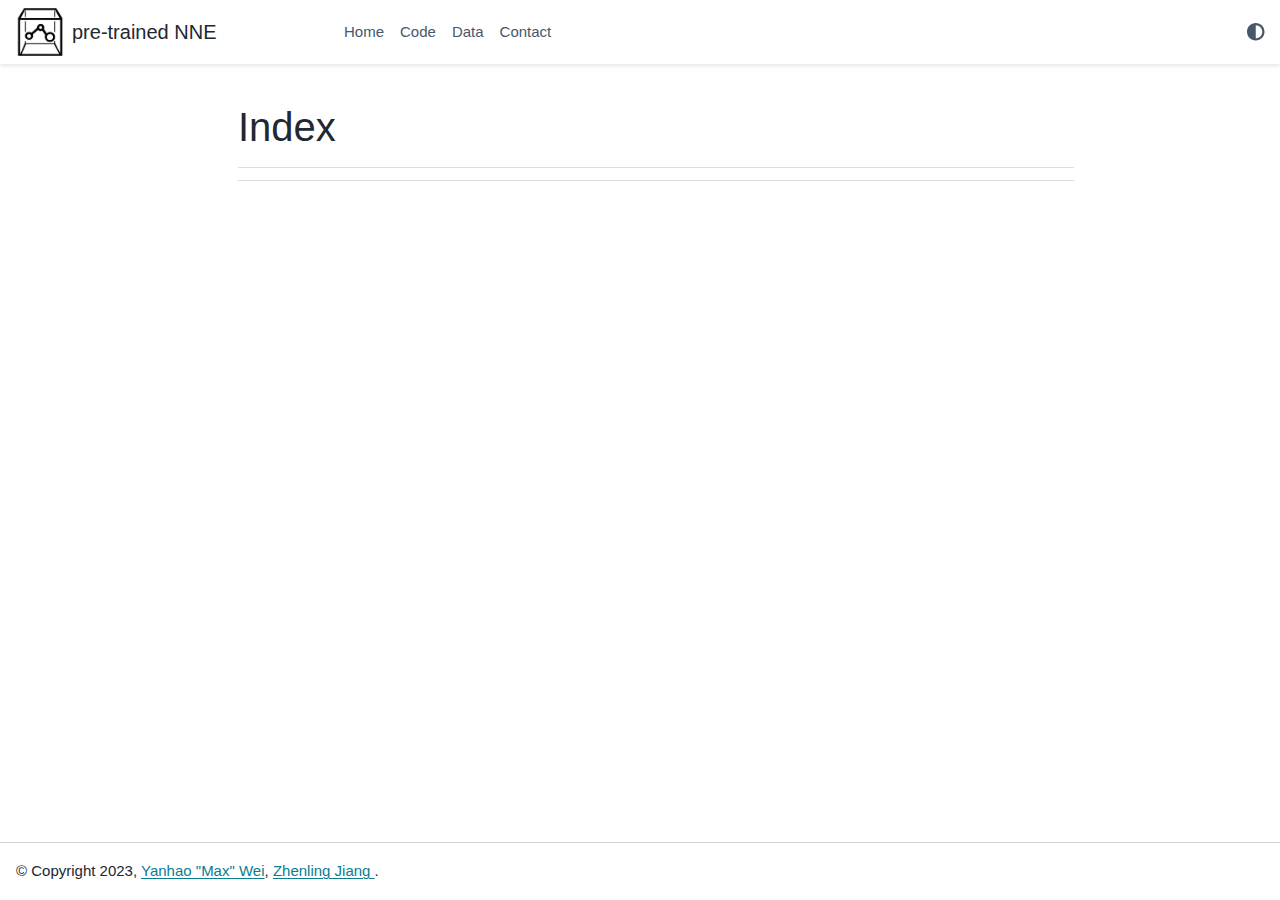
<file: genindex.html>
<!DOCTYPE html>


<html lang="en" >

  <head>
    <meta charset="utf-8" />
    <meta name="viewport" content="width=device-width, initial-scale=1.0" />
    <title>Index &#8212; pNNE  documentation</title>
  
  
  
  <script data-cfasync="false">
    document.documentElement.dataset.mode = localStorage.getItem("mode") || "";
    document.documentElement.dataset.theme = localStorage.getItem("theme") || "light";
  </script>
  
  <!-- Loaded before other Sphinx assets -->
  <link href="_static/styles/theme.css?digest=927b94d3fcb96560df09" rel="stylesheet" />
<link href="_static/styles/bootstrap.css?digest=927b94d3fcb96560df09" rel="stylesheet" />
<link href="_static/styles/pydata-sphinx-theme.css?digest=927b94d3fcb96560df09" rel="stylesheet" />

  
  <link href="_static/vendor/fontawesome/6.1.2/css/all.min.css?digest=927b94d3fcb96560df09" rel="stylesheet" />
  <link rel="preload" as="font" type="font/woff2" crossorigin href="_static/vendor/fontawesome/6.1.2/webfonts/fa-solid-900.woff2" />
<link rel="preload" as="font" type="font/woff2" crossorigin href="_static/vendor/fontawesome/6.1.2/webfonts/fa-brands-400.woff2" />
<link rel="preload" as="font" type="font/woff2" crossorigin href="_static/vendor/fontawesome/6.1.2/webfonts/fa-regular-400.woff2" />

    <link rel="stylesheet" type="text/css" href="_static/pygments.css?v=a746c00c" />
    <link rel="stylesheet" type="text/css" href="_static/copybutton.css?v=76b2166b" />
    <link rel="stylesheet" type="text/css" href="_static/custom.css?v=dcf890e0" />
  
  <!-- Pre-loaded scripts that we'll load fully later -->
  <link rel="preload" as="script" href="_static/scripts/bootstrap.js?digest=927b94d3fcb96560df09" />
<link rel="preload" as="script" href="_static/scripts/pydata-sphinx-theme.js?digest=927b94d3fcb96560df09" />
  <script src="_static/vendor/fontawesome/6.1.2/js/all.min.js?digest=927b94d3fcb96560df09"></script>

    <script src="_static/documentation_options.js?v=8a448e45"></script>
    <script src="_static/doctools.js?v=888ff710"></script>
    <script src="_static/sphinx_highlight.js?v=dc90522c"></script>
    <script src="_static/clipboard.min.js?v=a7894cd8"></script>
    <script src="_static/copybutton.js?v=f281be69"></script>
    <script>DOCUMENTATION_OPTIONS.pagename = 'genindex';</script>
    <link rel="index" title="Index" href="#" />
    <link rel="search" title="Search" href="search.html" />
  <meta name="viewport" content="width=device-width, initial-scale=1"/>
  <meta name="docsearch:language" content="en"/>
  </head>
  
  
  <body data-bs-spy="scroll" data-bs-target=".bd-toc-nav" data-offset="180" data-bs-root-margin="0px 0px -60%" data-default-mode="">

  
  
  <a class="skip-link" href="#main-content">Skip to main content</a>
  
  <div id="pst-scroll-pixel-helper"></div>

  
  <button type="button" class="btn rounded-pill" id="pst-back-to-top">
    <i class="fa-solid fa-arrow-up"></i>
    Back to top
  </button>

  
  <input type="checkbox"
          class="sidebar-toggle"
          name="__primary"
          id="__primary"/>
  <label class="overlay overlay-primary" for="__primary"></label>
  
  <input type="checkbox"
          class="sidebar-toggle"
          name="__secondary"
          id="__secondary"/>
  <label class="overlay overlay-secondary" for="__secondary"></label>
  
  <div class="search-button__wrapper">
    <div class="search-button__overlay"></div>
    <div class="search-button__search-container">
<form class="bd-search d-flex align-items-center"
      action="search.html"
      method="get">
  <i class="fa-solid fa-magnifying-glass"></i>
  <input type="search"
         class="form-control"
         name="q"
         id="search-input"
         placeholder="Search the docs ..."
         aria-label="Search the docs ..."
         autocomplete="off"
         autocorrect="off"
         autocapitalize="off"
         spellcheck="false"/>
  <span class="search-button__kbd-shortcut"><kbd class="kbd-shortcut__modifier">Ctrl</kbd>+<kbd>K</kbd></span>
</form></div>
  </div>
  
    <nav class="bd-header navbar navbar-expand-lg bd-navbar">
<div class="bd-header__inner bd-page-width">
  <label class="sidebar-toggle primary-toggle" for="__primary">
    <span class="fa-solid fa-bars"></span>
  </label>
  
  
  <div class="col-lg-3 navbar-header-items__start">
    
      <div class="navbar-item">
   

<a class="navbar-brand logo" href="https://pnnehome.github.io">
  
  
  
  
    
    
      
    
    
    <img src="_static/logo.png" class="logo__image only-light" alt="Logo image"/>
    <script>document.write(`<img src="_static/logo.png" class="logo__image only-dark" alt="Logo image"/>`);</script>
  
  
    <p class="title logo__title">pre-trained NNE</p>
  
</a></div>
    
  </div>
  
  <div class="col-lg-9 navbar-header-items">
    
    <div class="me-auto navbar-header-items__center">
      
        <div class="navbar-item"><nav class="navbar-nav">
  <p class="sidebar-header-items__title"
     role="heading"
     aria-level="1"
     aria-label="Site Navigation">
    Site Navigation
  </p>
  <ul class="bd-navbar-elements navbar-nav">
    
                    <li class="nav-item">
                      <a class="nav-link nav-internal" href="home/home.html">
                         Home
                      </a>
                    </li>
                

                    <li class="nav-item">
                      <a class="nav-link nav-internal" href="code/code.html">
                         Code
                      </a>
                    </li>
                

                    <li class="nav-item">
                      <a class="nav-link nav-internal" href="data/data.html">
                         Data
                      </a>
                    </li>
                

                    <li class="nav-item">
                      <a class="nav-link nav-internal" href="contact/contact.html">
                         Contact
                      </a>
                    </li>
                
  </ul>
</nav></div>
      
    </div>
    
    
    <div class="navbar-header-items__end">
      
      
        <div class="navbar-item">
<script>
document.write(`
  <button class="btn btn-sm navbar-btn theme-switch-button" title="light/dark" aria-label="light/dark" data-bs-placement="bottom" data-bs-toggle="tooltip">
    <span class="theme-switch nav-link" data-mode="light"><i class="fa-solid fa-sun fa-lg"></i></span>
    <span class="theme-switch nav-link" data-mode="dark"><i class="fa-solid fa-moon fa-lg"></i></span>
    <span class="theme-switch nav-link" data-mode="auto"><i class="fa-solid fa-circle-half-stroke fa-lg"></i></span>
  </button>
`);
</script></div>
      
    </div>
    
  </div>
  
  

  
</div>

    </nav>
  
  <div class="bd-container">
    <div class="bd-container__inner bd-page-width">
      
      <div class="bd-sidebar-primary bd-sidebar hide-on-wide">
        

  
  <div class="sidebar-header-items sidebar-primary__section">
    
    
      <div class="sidebar-header-items__center">
        
          <div class="navbar-item"><nav class="navbar-nav">
  <p class="sidebar-header-items__title"
     role="heading"
     aria-level="1"
     aria-label="Site Navigation">
    Site Navigation
  </p>
  <ul class="bd-navbar-elements navbar-nav">
    
                    <li class="nav-item">
                      <a class="nav-link nav-internal" href="home/home.html">
                         Home
                      </a>
                    </li>
                

                    <li class="nav-item">
                      <a class="nav-link nav-internal" href="code/code.html">
                         Code
                      </a>
                    </li>
                

                    <li class="nav-item">
                      <a class="nav-link nav-internal" href="data/data.html">
                         Data
                      </a>
                    </li>
                

                    <li class="nav-item">
                      <a class="nav-link nav-internal" href="contact/contact.html">
                         Contact
                      </a>
                    </li>
                
  </ul>
</nav></div>
        
      </div>
    
    
    
      <div class="sidebar-header-items__end">
        
          <div class="navbar-item">
<script>
document.write(`
  <button class="btn btn-sm navbar-btn theme-switch-button" title="light/dark" aria-label="light/dark" data-bs-placement="bottom" data-bs-toggle="tooltip">
    <span class="theme-switch nav-link" data-mode="light"><i class="fa-solid fa-sun fa-lg"></i></span>
    <span class="theme-switch nav-link" data-mode="dark"><i class="fa-solid fa-moon fa-lg"></i></span>
    <span class="theme-switch nav-link" data-mode="auto"><i class="fa-solid fa-circle-half-stroke fa-lg"></i></span>
  </button>
`);
</script></div>
        
      </div>
    
  </div>
  
  
  <div class="sidebar-primary-items__end sidebar-primary__section">
  </div>
  
  <div id="rtd-footer-container"></div>


      </div>
      
      <main id="main-content" class="bd-main">
        
        
          <div class="bd-content">
            <div class="bd-article-container">
              
              <div class="bd-header-article"></div>
              
              
              
                
<div id="searchbox"></div>
                <article class="bd-article" role="main">
                  

<h1 id="index">Index</h1>

<div class="genindex-jumpbox">
 
</div>


                </article>
              
              
              
              
              
            </div>
            
            
              
            
          </div>
          <footer class="bd-footer-content">
            
          </footer>
        
      </main>
    </div>
  </div>
  
  <!-- Scripts loaded after <body> so the DOM is not blocked -->
  <script src="_static/scripts/bootstrap.js?digest=927b94d3fcb96560df09"></script>
<script src="_static/scripts/pydata-sphinx-theme.js?digest=927b94d3fcb96560df09"></script>

<footer class="bd-footer">
  <div class="bd-footer__inner bd-page-width">
    <div class="footer-items__start">    
        <div class="footer-item">
          <p>© Copyright 2023, <a href="https://sites.google.com/site/yanhaomaxwei/" target="_blank">Yanhao "Max" Wei</a>, 
                                <a href="https://jiangzhenling.com/" target="_blank">Zhenling Jiang </a>.</p>
    </div>                      
  </div>
</footer>

  </body>
</html>
</file>
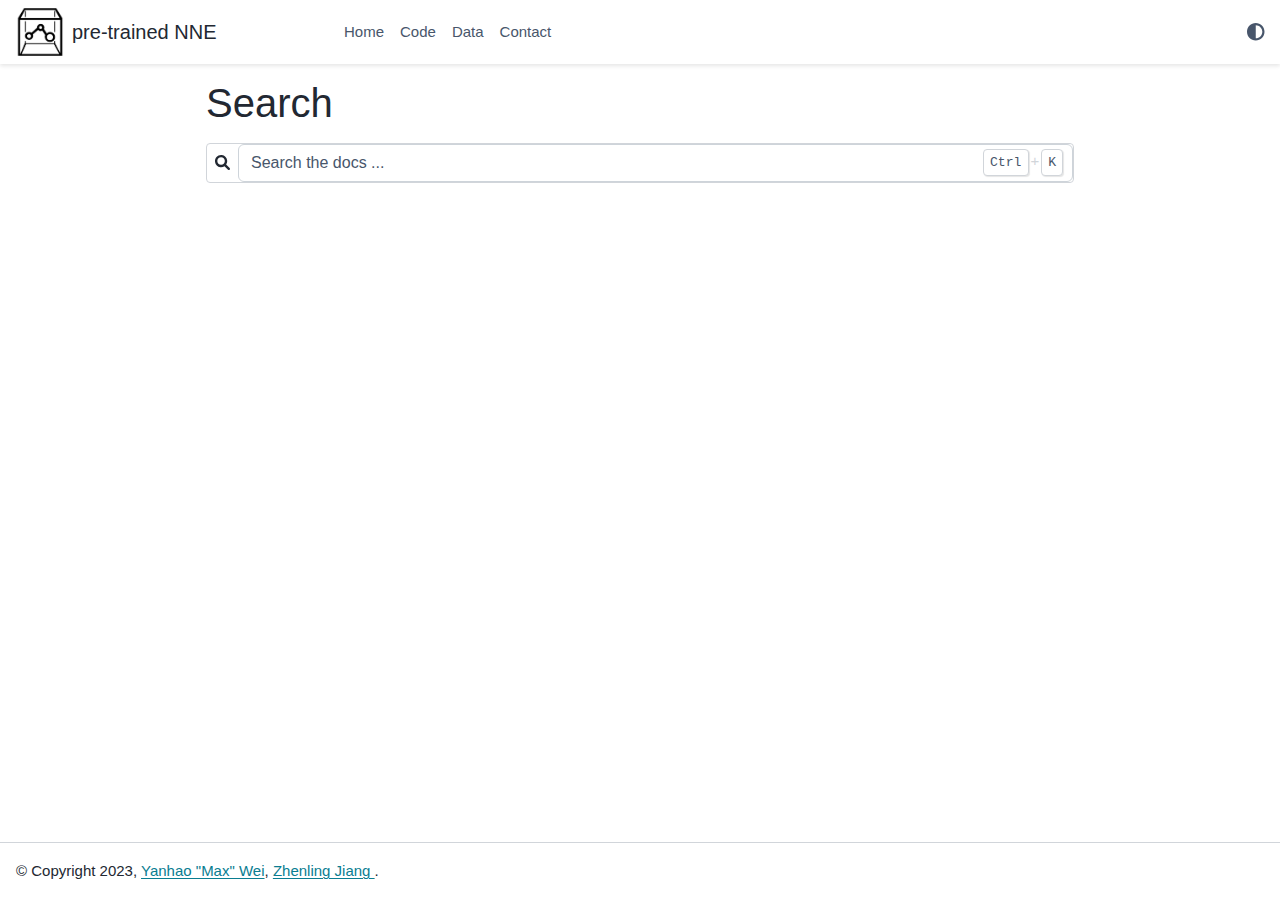
<file: search.html>
<!DOCTYPE html>


<html lang="en" >

  <head>
    <meta charset="utf-8" />
    <meta name="viewport" content="width=device-width, initial-scale=1.0" /><title>Search - pNNE  documentation</title>
  
  
  
  <script data-cfasync="false">
    document.documentElement.dataset.mode = localStorage.getItem("mode") || "";
    document.documentElement.dataset.theme = localStorage.getItem("theme") || "light";
  </script>
  
  <!-- Loaded before other Sphinx assets -->
  <link href="_static/styles/theme.css?digest=927b94d3fcb96560df09" rel="stylesheet" />
<link href="_static/styles/bootstrap.css?digest=927b94d3fcb96560df09" rel="stylesheet" />
<link href="_static/styles/pydata-sphinx-theme.css?digest=927b94d3fcb96560df09" rel="stylesheet" />

  
  <link href="_static/vendor/fontawesome/6.1.2/css/all.min.css?digest=927b94d3fcb96560df09" rel="stylesheet" />
  <link rel="preload" as="font" type="font/woff2" crossorigin href="_static/vendor/fontawesome/6.1.2/webfonts/fa-solid-900.woff2" />
<link rel="preload" as="font" type="font/woff2" crossorigin href="_static/vendor/fontawesome/6.1.2/webfonts/fa-brands-400.woff2" />
<link rel="preload" as="font" type="font/woff2" crossorigin href="_static/vendor/fontawesome/6.1.2/webfonts/fa-regular-400.woff2" />

    <link rel="stylesheet" type="text/css" href="_static/pygments.css?v=a746c00c" />
    <link rel="stylesheet" type="text/css" href="_static/copybutton.css?v=76b2166b" />
    <link rel="stylesheet" type="text/css" href="_static/custom.css?v=dcf890e0" />
  
  <!-- Pre-loaded scripts that we'll load fully later -->
  <link rel="preload" as="script" href="_static/scripts/bootstrap.js?digest=927b94d3fcb96560df09" />
<link rel="preload" as="script" href="_static/scripts/pydata-sphinx-theme.js?digest=927b94d3fcb96560df09" />
  <script src="_static/vendor/fontawesome/6.1.2/js/all.min.js?digest=927b94d3fcb96560df09"></script>

    <script src="_static/documentation_options.js?v=8a448e45"></script>
    <script src="_static/doctools.js?v=888ff710"></script>
    <script src="_static/sphinx_highlight.js?v=dc90522c"></script>
    <script src="_static/clipboard.min.js?v=a7894cd8"></script>
    <script src="_static/copybutton.js?v=f281be69"></script>
    <script>DOCUMENTATION_OPTIONS.pagename = 'search';</script>
  <script src="_static/searchtools.js"></script>
  <script src="_static/language_data.js"></script>
  <script src="searchindex.js"></script>
    <link rel="index" title="Index" href="genindex.html" />
    <link rel="search" title="Search" href="#" />
  <meta name="viewport" content="width=device-width, initial-scale=1"/>
  <meta name="docsearch:language" content="en"/>
  </head>
  
  
  <body data-bs-spy="scroll" data-bs-target=".bd-toc-nav" data-offset="180" data-bs-root-margin="0px 0px -60%" data-default-mode="">

  
  
  <a class="skip-link" href="#main-content">Skip to main content</a>
  
  <div id="pst-scroll-pixel-helper"></div>

  
  <button type="button" class="btn rounded-pill" id="pst-back-to-top">
    <i class="fa-solid fa-arrow-up"></i>
    Back to top
  </button>

  
  <input type="checkbox"
          class="sidebar-toggle"
          name="__primary"
          id="__primary"/>
  <label class="overlay overlay-primary" for="__primary"></label>
  
  <input type="checkbox"
          class="sidebar-toggle"
          name="__secondary"
          id="__secondary"/>
  <label class="overlay overlay-secondary" for="__secondary"></label>
  
  <div class="search-button__wrapper">
    <div class="search-button__overlay"></div>
    <div class="search-button__search-container">
<form class="bd-search d-flex align-items-center"
      action="#"
      method="get">
  <i class="fa-solid fa-magnifying-glass"></i>
  <input type="search"
         class="form-control"
         name="q"
         id="search-input"
         placeholder="Search the docs ..."
         aria-label="Search the docs ..."
         autocomplete="off"
         autocorrect="off"
         autocapitalize="off"
         spellcheck="false"/>
  <span class="search-button__kbd-shortcut"><kbd class="kbd-shortcut__modifier">Ctrl</kbd>+<kbd>K</kbd></span>
</form></div>
  </div>
  
    <nav class="bd-header navbar navbar-expand-lg bd-navbar">
<div class="bd-header__inner bd-page-width">
  <label class="sidebar-toggle primary-toggle" for="__primary">
    <span class="fa-solid fa-bars"></span>
  </label>
  
  
  <div class="col-lg-3 navbar-header-items__start">
    
      <div class="navbar-item">
   

<a class="navbar-brand logo" href="https://pnnehome.github.io">
  
  
  
  
    
    
      
    
    
    <img src="_static/logo.png" class="logo__image only-light" alt="Logo image"/>
    <script>document.write(`<img src="_static/logo.png" class="logo__image only-dark" alt="Logo image"/>`);</script>
  
  
    <p class="title logo__title">pre-trained NNE</p>
  
</a></div>
    
  </div>
  
  <div class="col-lg-9 navbar-header-items">
    
    <div class="me-auto navbar-header-items__center">
      
        <div class="navbar-item"><nav class="navbar-nav">
  <p class="sidebar-header-items__title"
     role="heading"
     aria-level="1"
     aria-label="Site Navigation">
    Site Navigation
  </p>
  <ul class="bd-navbar-elements navbar-nav">
    
                    <li class="nav-item">
                      <a class="nav-link nav-internal" href="home/home.html">
                         Home
                      </a>
                    </li>
                

                    <li class="nav-item">
                      <a class="nav-link nav-internal" href="code/code.html">
                         Code
                      </a>
                    </li>
                

                    <li class="nav-item">
                      <a class="nav-link nav-internal" href="data/data.html">
                         Data
                      </a>
                    </li>
                

                    <li class="nav-item">
                      <a class="nav-link nav-internal" href="contact/contact.html">
                         Contact
                      </a>
                    </li>
                
  </ul>
</nav></div>
      
    </div>
    
    
    <div class="navbar-header-items__end">
      
      
        <div class="navbar-item">
<script>
document.write(`
  <button class="btn btn-sm navbar-btn theme-switch-button" title="light/dark" aria-label="light/dark" data-bs-placement="bottom" data-bs-toggle="tooltip">
    <span class="theme-switch nav-link" data-mode="light"><i class="fa-solid fa-sun fa-lg"></i></span>
    <span class="theme-switch nav-link" data-mode="dark"><i class="fa-solid fa-moon fa-lg"></i></span>
    <span class="theme-switch nav-link" data-mode="auto"><i class="fa-solid fa-circle-half-stroke fa-lg"></i></span>
  </button>
`);
</script></div>
      
    </div>
    
  </div>
  
  

  
</div>

    </nav>
  
  <div class="bd-container">
    <div class="bd-container__inner bd-page-width">
      
      <div class="bd-sidebar-primary bd-sidebar hide-on-wide">
        

  
  <div class="sidebar-header-items sidebar-primary__section">
    
    
      <div class="sidebar-header-items__center">
        
          <div class="navbar-item"><nav class="navbar-nav">
  <p class="sidebar-header-items__title"
     role="heading"
     aria-level="1"
     aria-label="Site Navigation">
    Site Navigation
  </p>
  <ul class="bd-navbar-elements navbar-nav">
    
                    <li class="nav-item">
                      <a class="nav-link nav-internal" href="home/home.html">
                         Home
                      </a>
                    </li>
                

                    <li class="nav-item">
                      <a class="nav-link nav-internal" href="code/code.html">
                         Code
                      </a>
                    </li>
                

                    <li class="nav-item">
                      <a class="nav-link nav-internal" href="data/data.html">
                         Data
                      </a>
                    </li>
                

                    <li class="nav-item">
                      <a class="nav-link nav-internal" href="contact/contact.html">
                         Contact
                      </a>
                    </li>
                
  </ul>
</nav></div>
        
      </div>
    
    
    
      <div class="sidebar-header-items__end">
        
          <div class="navbar-item">
<script>
document.write(`
  <button class="btn btn-sm navbar-btn theme-switch-button" title="light/dark" aria-label="light/dark" data-bs-placement="bottom" data-bs-toggle="tooltip">
    <span class="theme-switch nav-link" data-mode="light"><i class="fa-solid fa-sun fa-lg"></i></span>
    <span class="theme-switch nav-link" data-mode="dark"><i class="fa-solid fa-moon fa-lg"></i></span>
    <span class="theme-switch nav-link" data-mode="auto"><i class="fa-solid fa-circle-half-stroke fa-lg"></i></span>
  </button>
`);
</script></div>
        
      </div>
    
  </div>
  
  
  <div class="sidebar-primary-items__end sidebar-primary__section">
  </div>
  
  <div id="rtd-footer-container"></div>


      </div>
      
      <main id="main-content" class="bd-main">
        
        
          <div class="bd-content">
            <div class="bd-article-container">
              
              <div class="bd-header-article"></div>
              
              
  <div class="bd-search-container">
    <h1>Search</h1>
    <noscript>
      <div class="admonition error">
        <p class="admonition-title">Error</p>
        <p>Please activate JavaScript to enable the search functionality.</p>
      </div>
    </noscript>
    
<form class="bd-search d-flex align-items-center"
      action="#"
      method="get">
  <i class="fa-solid fa-magnifying-glass"></i>
  <input type="search"
         class="form-control"
         name="q"
         id="search-input"
         placeholder="Search the docs ..."
         aria-label="Search the docs ..."
         autocomplete="off"
         autocorrect="off"
         autocapitalize="off"
         spellcheck="false"/>
  <span class="search-button__kbd-shortcut"><kbd class="kbd-shortcut__modifier">Ctrl</kbd>+<kbd>K</kbd></span>
</form>
    <div id="search-results"></div>
  </div>
  <script>
    // Activate the search field on page load
    let searchInput = document.querySelector("form.bd-search input");
    if (searchInput) {
        searchInput.focus();
        searchInput.select();
        console.log("[PST]: Set focus on search field.");
    }
  </script>

              
              
              
              
            </div>
            
            
              
            
          </div>
          <footer class="bd-footer-content">
            
          </footer>
        
      </main>
    </div>
  </div>
  
  <!-- Scripts loaded after <body> so the DOM is not blocked -->
  <script src="_static/scripts/bootstrap.js?digest=927b94d3fcb96560df09"></script>
<script src="_static/scripts/pydata-sphinx-theme.js?digest=927b94d3fcb96560df09"></script>

<footer class="bd-footer">
  <div class="bd-footer__inner bd-page-width">
    <div class="footer-items__start">    
        <div class="footer-item">
          <p>© Copyright 2023, <a href="https://sites.google.com/site/yanhaomaxwei/" target="_blank">Yanhao "Max" Wei</a>, 
                                <a href="https://jiangzhenling.com/" target="_blank">Zhenling Jiang </a>.</p>
    </div>                      
  </div>
</footer>

  </body>
</html>
</file>
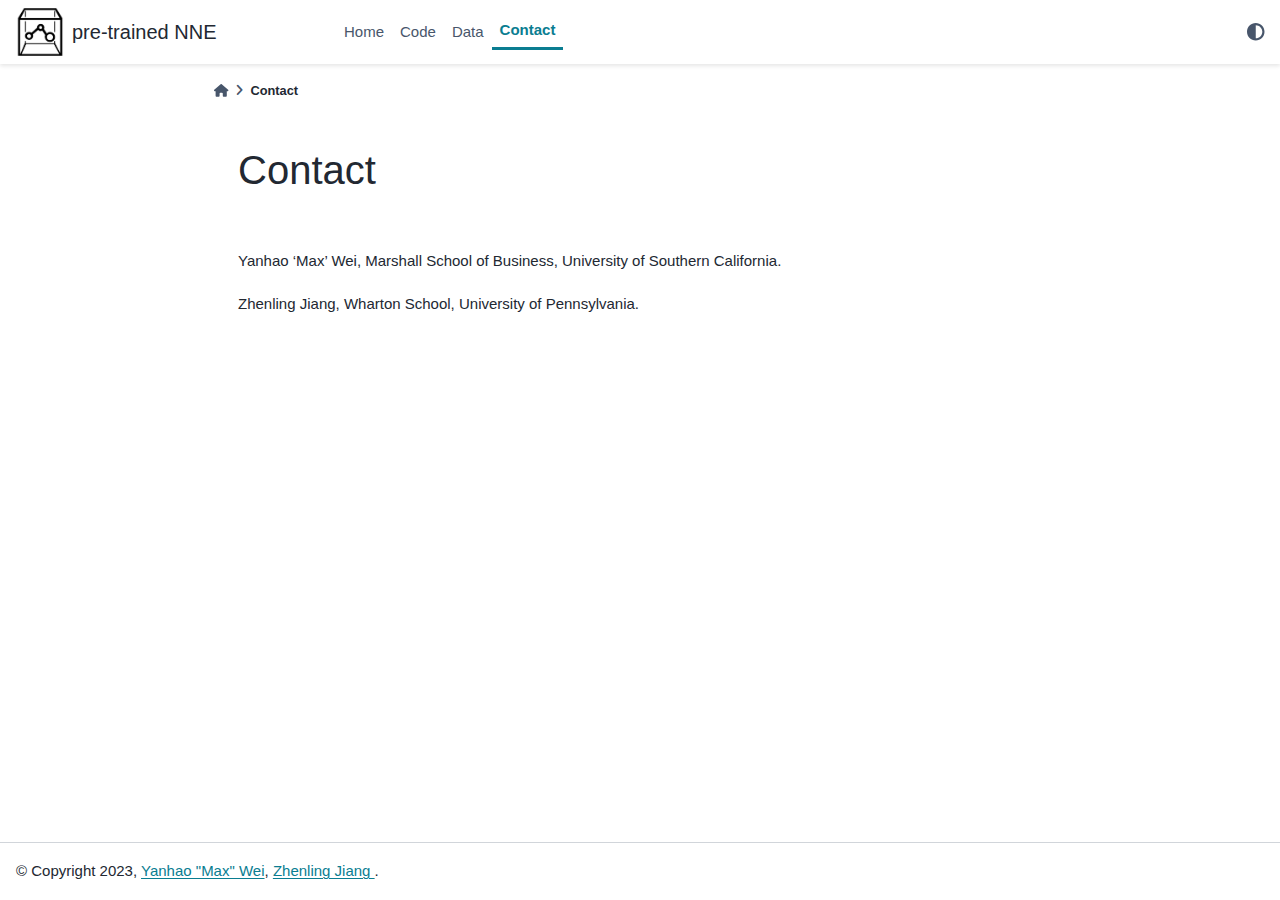
<file: contact/contact.html>
<!DOCTYPE html>


<html lang="en" >

  <head>
    <meta charset="utf-8" />
    <meta name="viewport" content="width=device-width, initial-scale=1.0" /><meta name="viewport" content="width=device-width, initial-scale=1" />

    <title>Contact &#8212; pNNE  documentation</title>
  
  
  
  <script data-cfasync="false">
    document.documentElement.dataset.mode = localStorage.getItem("mode") || "";
    document.documentElement.dataset.theme = localStorage.getItem("theme") || "light";
  </script>
  
  <!-- Loaded before other Sphinx assets -->
  <link href="../_static/styles/theme.css?digest=927b94d3fcb96560df09" rel="stylesheet" />
<link href="../_static/styles/bootstrap.css?digest=927b94d3fcb96560df09" rel="stylesheet" />
<link href="../_static/styles/pydata-sphinx-theme.css?digest=927b94d3fcb96560df09" rel="stylesheet" />

  
  <link href="../_static/vendor/fontawesome/6.1.2/css/all.min.css?digest=927b94d3fcb96560df09" rel="stylesheet" />
  <link rel="preload" as="font" type="font/woff2" crossorigin href="../_static/vendor/fontawesome/6.1.2/webfonts/fa-solid-900.woff2" />
<link rel="preload" as="font" type="font/woff2" crossorigin href="../_static/vendor/fontawesome/6.1.2/webfonts/fa-brands-400.woff2" />
<link rel="preload" as="font" type="font/woff2" crossorigin href="../_static/vendor/fontawesome/6.1.2/webfonts/fa-regular-400.woff2" />

    <link rel="stylesheet" type="text/css" href="../_static/pygments.css?v=a746c00c" />
    <link rel="stylesheet" type="text/css" href="../_static/copybutton.css?v=76b2166b" />
    <link rel="stylesheet" type="text/css" href="../_static/custom.css?v=dcf890e0" />
  
  <!-- Pre-loaded scripts that we'll load fully later -->
  <link rel="preload" as="script" href="../_static/scripts/bootstrap.js?digest=927b94d3fcb96560df09" />
<link rel="preload" as="script" href="../_static/scripts/pydata-sphinx-theme.js?digest=927b94d3fcb96560df09" />
  <script src="../_static/vendor/fontawesome/6.1.2/js/all.min.js?digest=927b94d3fcb96560df09"></script>

    <script src="../_static/documentation_options.js?v=8a448e45"></script>
    <script src="../_static/doctools.js?v=888ff710"></script>
    <script src="../_static/sphinx_highlight.js?v=dc90522c"></script>
    <script src="../_static/clipboard.min.js?v=a7894cd8"></script>
    <script src="../_static/copybutton.js?v=f281be69"></script>
    <script>DOCUMENTATION_OPTIONS.pagename = 'contact/contact';</script>
    <link rel="index" title="Index" href="../genindex.html" />
    <link rel="search" title="Search" href="../search.html" />
    <link rel="prev" title="Data" href="../data/data.html" />
  <meta name="viewport" content="width=device-width, initial-scale=1"/>
  <meta name="docsearch:language" content="en"/>
  </head>
  
  
  <body data-bs-spy="scroll" data-bs-target=".bd-toc-nav" data-offset="180" data-bs-root-margin="0px 0px -60%" data-default-mode="">

  
  
  <a class="skip-link" href="#main-content">Skip to main content</a>
  
  <div id="pst-scroll-pixel-helper"></div>

  
  <button type="button" class="btn rounded-pill" id="pst-back-to-top">
    <i class="fa-solid fa-arrow-up"></i>
    Back to top
  </button>

  
  <input type="checkbox"
          class="sidebar-toggle"
          name="__primary"
          id="__primary"/>
  <label class="overlay overlay-primary" for="__primary"></label>
  
  <input type="checkbox"
          class="sidebar-toggle"
          name="__secondary"
          id="__secondary"/>
  <label class="overlay overlay-secondary" for="__secondary"></label>
  
  <div class="search-button__wrapper">
    <div class="search-button__overlay"></div>
    <div class="search-button__search-container">
<form class="bd-search d-flex align-items-center"
      action="../search.html"
      method="get">
  <i class="fa-solid fa-magnifying-glass"></i>
  <input type="search"
         class="form-control"
         name="q"
         id="search-input"
         placeholder="Search the docs ..."
         aria-label="Search the docs ..."
         autocomplete="off"
         autocorrect="off"
         autocapitalize="off"
         spellcheck="false"/>
  <span class="search-button__kbd-shortcut"><kbd class="kbd-shortcut__modifier">Ctrl</kbd>+<kbd>K</kbd></span>
</form></div>
  </div>
  
    <nav class="bd-header navbar navbar-expand-lg bd-navbar">
<div class="bd-header__inner bd-page-width">
  <label class="sidebar-toggle primary-toggle" for="__primary">
    <span class="fa-solid fa-bars"></span>
  </label>
  
  
  <div class="col-lg-3 navbar-header-items__start">
    
      <div class="navbar-item">
   

<a class="navbar-brand logo" href="https://pnnehome.github.io">
  
  
  
  
    
    
      
    
    
    <img src="../_static/logo.png" class="logo__image only-light" alt="Logo image"/>
    <script>document.write(`<img src="../_static/logo.png" class="logo__image only-dark" alt="Logo image"/>`);</script>
  
  
    <p class="title logo__title">pre-trained NNE</p>
  
</a></div>
    
  </div>
  
  <div class="col-lg-9 navbar-header-items">
    
    <div class="me-auto navbar-header-items__center">
      
        <div class="navbar-item"><nav class="navbar-nav">
  <p class="sidebar-header-items__title"
     role="heading"
     aria-level="1"
     aria-label="Site Navigation">
    Site Navigation
  </p>
  <ul class="bd-navbar-elements navbar-nav">
    
                    <li class="nav-item">
                      <a class="nav-link nav-internal" href="../home/home.html">
                         Home
                      </a>
                    </li>
                

                    <li class="nav-item">
                      <a class="nav-link nav-internal" href="../code/code.html">
                         Code
                      </a>
                    </li>
                

                    <li class="nav-item">
                      <a class="nav-link nav-internal" href="../data/data.html">
                         Data
                      </a>
                    </li>
                

                    <li class="nav-item current active">
                      <a class="nav-link nav-internal" href="#">
                         Contact
                      </a>
                    </li>
                
  </ul>
</nav></div>
      
    </div>
    
    
    <div class="navbar-header-items__end">
      
      
        <div class="navbar-item">
<script>
document.write(`
  <button class="btn btn-sm navbar-btn theme-switch-button" title="light/dark" aria-label="light/dark" data-bs-placement="bottom" data-bs-toggle="tooltip">
    <span class="theme-switch nav-link" data-mode="light"><i class="fa-solid fa-sun fa-lg"></i></span>
    <span class="theme-switch nav-link" data-mode="dark"><i class="fa-solid fa-moon fa-lg"></i></span>
    <span class="theme-switch nav-link" data-mode="auto"><i class="fa-solid fa-circle-half-stroke fa-lg"></i></span>
  </button>
`);
</script></div>
      
    </div>
    
  </div>
  
  

  
</div>

    </nav>
  
  <div class="bd-container">
    <div class="bd-container__inner bd-page-width">
      
      <div class="bd-sidebar-primary bd-sidebar hide-on-wide">
        

  
  <div class="sidebar-header-items sidebar-primary__section">
    
    
      <div class="sidebar-header-items__center">
        
          <div class="navbar-item"><nav class="navbar-nav">
  <p class="sidebar-header-items__title"
     role="heading"
     aria-level="1"
     aria-label="Site Navigation">
    Site Navigation
  </p>
  <ul class="bd-navbar-elements navbar-nav">
    
                    <li class="nav-item">
                      <a class="nav-link nav-internal" href="../home/home.html">
                         Home
                      </a>
                    </li>
                

                    <li class="nav-item">
                      <a class="nav-link nav-internal" href="../code/code.html">
                         Code
                      </a>
                    </li>
                

                    <li class="nav-item">
                      <a class="nav-link nav-internal" href="../data/data.html">
                         Data
                      </a>
                    </li>
                

                    <li class="nav-item current active">
                      <a class="nav-link nav-internal" href="#">
                         Contact
                      </a>
                    </li>
                
  </ul>
</nav></div>
        
      </div>
    
    
    
      <div class="sidebar-header-items__end">
        
          <div class="navbar-item">
<script>
document.write(`
  <button class="btn btn-sm navbar-btn theme-switch-button" title="light/dark" aria-label="light/dark" data-bs-placement="bottom" data-bs-toggle="tooltip">
    <span class="theme-switch nav-link" data-mode="light"><i class="fa-solid fa-sun fa-lg"></i></span>
    <span class="theme-switch nav-link" data-mode="dark"><i class="fa-solid fa-moon fa-lg"></i></span>
    <span class="theme-switch nav-link" data-mode="auto"><i class="fa-solid fa-circle-half-stroke fa-lg"></i></span>
  </button>
`);
</script></div>
        
      </div>
    
  </div>
  
  
  <div class="sidebar-primary-items__end sidebar-primary__section">
  </div>
  
  <div id="rtd-footer-container"></div>


      </div>
      
      <main id="main-content" class="bd-main">
        
        
          <div class="bd-content">
            <div class="bd-article-container">
              
              <div class="bd-header-article">
<div class="header-article-items header-article__inner">
  
    <div class="header-article-items__start">
      
        <div class="header-article-item">



<nav aria-label="Breadcrumb">
  <ul class="bd-breadcrumbs">
    
    <li class="breadcrumb-item breadcrumb-home">
      <a href="../index.html" class="nav-link" aria-label="Home">
        <i class="fa-solid fa-home"></i>
      </a>
    </li>
    <li class="breadcrumb-item active" aria-current="page">Contact</li>
  </ul>
</nav>
</div>
      
    </div>
  
  
</div>
</div>
              
              
              
                
<div id="searchbox"></div>
                <article class="bd-article" role="main">
                  
  <section id="contact">
<span id="id1"></span><h1>Contact<a class="headerlink" href="#contact" title="Link to this heading">#</a></h1>
<div class="line-block">
<div class="line"><br /></div>
</div>
<p>Yanhao ‘Max’ Wei, Marshall School of Business, University of Southern California.</p>
<p>Zhenling Jiang, Wharton School, University of Pennsylvania.</p>
</section>


                </article>
              
              
              
              
              
            </div>
            
            
              
            
          </div>
          <footer class="bd-footer-content">
            
          </footer>
        
      </main>
    </div>
  </div>
  
  <!-- Scripts loaded after <body> so the DOM is not blocked -->
  <script src="../_static/scripts/bootstrap.js?digest=927b94d3fcb96560df09"></script>
<script src="../_static/scripts/pydata-sphinx-theme.js?digest=927b94d3fcb96560df09"></script>

<footer class="bd-footer">
  <div class="bd-footer__inner bd-page-width">
    <div class="footer-items__start">    
        <div class="footer-item">
          <p>© Copyright 2023, <a href="https://sites.google.com/site/yanhaomaxwei/" target="_blank">Yanhao "Max" Wei</a>, 
                                <a href="https://jiangzhenling.com/" target="_blank">Zhenling Jiang </a>.</p>
    </div>                      
  </div>
</footer>

  </body>
</html>
</file>
<file: _static/styles/theme.css>
/* Provided by Sphinx's 'basic' theme, and included in the final set of assets */
@import "../basic.css";
</file>
<file: _static/styles/pydata-sphinx-theme.css>
html{--pst-header-height:4rem;--pst-header-article-height:calc(var(--pst-header-height)*2/3);--pst-sidebar-secondary:17rem;--pst-font-size-base:1rem;--pst-font-size-h1:2.5rem;--pst-font-size-h2:2rem;--pst-font-size-h3:1.75rem;--pst-font-size-h4:1.5rem;--pst-font-size-h5:1.25rem;--pst-font-size-h6:1.1rem;--pst-font-size-milli:0.9rem;--pst-sidebar-font-size:0.9rem;--pst-sidebar-font-size-mobile:1.1rem;--pst-sidebar-header-font-size:1.2rem;--pst-sidebar-header-font-weight:600;--pst-admonition-font-weight-heading:600;--pst-font-weight-caption:300;--pst-font-weight-heading:400;--pst-font-family-base-system:-apple-system,BlinkMacSystemFont,Segoe UI,"Helvetica Neue",Arial,sans-serif,Apple Color Emoji,Segoe UI Emoji,Segoe UI Symbol;--pst-font-family-monospace-system:"SFMono-Regular",Menlo,Consolas,Monaco,Liberation Mono,Lucida Console,monospace;--pst-font-family-base:var(--pst-font-family-base-system);--pst-font-family-heading:var(--pst-font-family-base-system);--pst-font-family-monospace:var(--pst-font-family-monospace-system);--pst-font-size-icon:1.5rem;--pst-icon-check-circle:"";--pst-icon-info-circle:"";--pst-icon-exclamation-triangle:"";--pst-icon-exclamation-circle:"";--pst-icon-times-circle:"";--pst-icon-lightbulb:"";--pst-icon-download:"";--pst-icon-angle-left:"";--pst-icon-angle-right:"";--pst-icon-external-link:"";--pst-icon-search-minus:"";--pst-icon-github:"";--pst-icon-gitlab:"";--pst-icon-share:"";--pst-icon-bell:"";--pst-icon-pencil:"";--pst-breadcrumb-divider:"";--pst-icon-admonition-default:var(--pst-icon-bell);--pst-icon-admonition-note:var(--pst-icon-info-circle);--pst-icon-admonition-attention:var(--pst-icon-exclamation-circle);--pst-icon-admonition-caution:var(--pst-icon-exclamation-triangle);--pst-icon-admonition-warning:var(--pst-icon-exclamation-triangle);--pst-icon-admonition-danger:var(--pst-icon-exclamation-triangle);--pst-icon-admonition-error:var(--pst-icon-times-circle);--pst-icon-admonition-hint:var(--pst-icon-lightbulb);--pst-icon-admonition-tip:var(--pst-icon-lightbulb);--pst-icon-admonition-important:var(--pst-icon-exclamation-circle);--pst-icon-admonition-seealso:var(--pst-icon-share);--pst-icon-admonition-todo:var(--pst-icon-pencil);--pst-icon-versionmodified-default:var(--pst-icon-exclamation-circle);--pst-icon-versionmodified-added:var(--pst-icon-exclamation-circle);--pst-icon-versionmodified-changed:var(--pst-icon-exclamation-circle);--pst-icon-versionmodified-deprecated:var(--pst-icon-exclamation-circle);font-size:var(--pst-font-size-base);scroll-padding-top:calc(var(--pst-header-height) + 1rem)}body{background-color:var(--pst-color-background);color:var(--pst-color-text-base);display:flex;flex-direction:column;font-family:var(--pst-font-family-base);font-weight:400;line-height:1.65;min-height:100vh}body::-webkit-scrollbar-track{background:var(--pst-color-background)}p{color:var(--pst-color-text-base);font-size:1em;margin-bottom:1.15rem}p.rubric{border-bottom:1px solid var(--pst-color-border)}p.centered{text-align:center}a{word-wrap:break-word;color:var(--pst-color-link);text-decoration:underline;text-decoration-thickness:max(1px,.0625rem);text-underline-offset:.1578em}a:hover{text-decoration-skip:none;color:var(--pst-color-link-hover);text-decoration-skip-ink:none;text-decoration-thickness:max(3px,.1875rem,.12em)}a:active,a:visited{color:var(--pst-color-link)}a:visited:hover{color:var(--pst-color-link-hover)}a:focus-visible{outline:2px solid var(--pst-color-accent)}a.headerlink{color:var(--pst-color-secondary);font-size:.8em;margin-left:.2em;opacity:.7;padding:0 4px;text-decoration:none;transition:all .2s ease-out;user-select:none}a.headerlink:hover{opacity:1}a.github:before,a.gitlab:before{color:var(--pst-color-text-muted);font:var(--fa-font-brands);margin-right:.25rem}a.github:before{content:var(--pst-icon-github)}a.gitlab:before{content:var(--pst-icon-gitlab)}.heading-style,h1,h2,h3,h4,h5,h6{font-family:var(--pst-font-family-heading);font-weight:var(--pst-font-weight-heading);line-height:1.15;margin:2.75rem 0 1.05rem}h1{font-size:var(--pst-font-size-h1);margin-top:0}h1,h2{color:var(--pst-heading-color)}h2{font-size:var(--pst-font-size-h2)}h3{font-size:var(--pst-font-size-h3)}h3,h4{color:var(--pst-heading-color)}h4{font-size:var(--pst-font-size-h4)}h5{font-size:var(--pst-font-size-h5)}h5,h6{color:var(--pst-color-text-base)}h6{font-size:var(--pst-font-size-h6)}.text_small,small{font-size:var(--pst-font-size-milli)}hr{border:0;border-top:1px solid var(--pst-color-border)}code,kbd,pre,samp{font-family:var(--pst-font-family-monospace)}kbd{background-color:var(--pst-color-on-background);color:var(--pst-color-text-muted)}kbd:not(.compound){border:1px solid var(--pst-color-border);box-shadow:1px 1px 1px var(--pst-color-shadow);margin:0 .1rem;padding:.1rem .4rem}code{color:var(--pst-color-inline-code)}pre{background-color:var(--pst-color-surface);border:1px solid var(--pst-color-border);border-radius:.25rem;color:var(--pst-color-text-base);line-height:1.2em;margin:1.5em 0;padding:1rem}pre .linenos{opacity:.8;padding-right:10px}#pst-back-to-top{background-color:var(--pst-color-secondary);border:none;color:var(--pst-color-secondary-text);display:none;left:50vw;position:fixed;top:80vh;transform:translate(-50%);z-index:1080}.skip-link{background-color:var(--pst-color-warning);border-bottom:1px solid var(--pst-color-border);color:var(--pst-color-warning-text)!important;left:0;padding:.5rem;position:fixed;right:0;text-align:center;top:0;transform:translateY(-100%);transition:transform .15s ease-in-out;z-index:1055}.skip-link:focus{outline:3px solid #14181e;transform:translateY(0)}.bd-container{display:flex;flex-grow:1;justify-content:center}.bd-container .bd-container__inner{display:flex}.bd-page-width{width:100%}@media(min-width:960px){.bd-page-width{max-width:88rem}}.bd-header-announcement,.bd-header-version-warning{align-items:center;display:flex;justify-content:center;min-height:3rem;padding:.5rem 12.5%;position:relative;text-align:center;width:100%}@media(max-width:959.98px){.bd-header-announcement,.bd-header-version-warning{padding:.5rem 2%}}.bd-header-announcement p,.bd-header-version-warning p{font-weight:700;margin:0}.bd-header-announcement:after,.bd-header-version-warning:after{content:"";height:100%;left:0;position:absolute;top:0;width:100%;z-index:-1}.bd-header-announcement:empty,.bd-header-version-warning:empty{display:none}.bd-header-announcement a,.bd-header-version-warning a{color:var(--pst-color-inline-code-links)}.bd-header-announcement:after{background-color:var(--pst-color-secondary-bg)}.bd-header-version-warning:after{background-color:var(--pst-color-danger-bg)}.bd-main{display:flex;flex-direction:column;flex-grow:1;min-width:0}.bd-main .bd-content{display:flex;height:100%;justify-content:center}.bd-main .bd-content .bd-article-container{display:flex;flex-direction:column;justify-content:start;max-width:60em;overflow-x:auto;padding:1rem;width:100%}@media(min-width:1200px){.bd-main .bd-content .bd-article-container .bd-article{padding-left:2rem;padding-top:1.5rem}}.bd-footer{border-top:1px solid var(--pst-color-border);width:100%}.bd-footer .bd-footer__inner{display:flex;flex-grow:1;margin:auto;padding:1rem}.bd-footer .footer-items__center,.bd-footer .footer-items__end,.bd-footer .footer-items__start{display:flex;flex-direction:column;flex-grow:1;gap:.5rem;justify-content:center}.bd-footer .footer-items__center{text-align:center}.bd-footer .footer-items__end{text-align:end}.bd-footer .footer-item p{margin-bottom:0}.bd-footer-article{margin-top:auto}.bd-footer-article .footer-article-items{display:flex;flex-direction:column}.bd-footer-content .footer-content-items{display:flex;flex-direction:column;margin-top:auto}.bd-header{background:var(--pst-color-on-background)!important;box-shadow:0 .125rem .25rem 0 var(--pst-color-shadow);justify-content:center;max-width:100vw;padding:0;position:sticky;top:0;width:100%;z-index:1030}.bd-header .bd-header__inner{align-items:center;display:flex;height:fit-content;padding-left:1rem;padding-right:1rem}.bd-header .navbar-item{align-items:center;display:flex;height:var(--pst-header-height);max-height:var(--pst-header-height)}.bd-header .navbar-header-items{flex-shrink:1}@media(min-width:960px){.bd-header .navbar-header-items{display:flex;flex-grow:1;padding:0 0 0 .5rem}}.bd-header .navbar-header-items__center,.bd-header .navbar-header-items__end,.bd-header .navbar-header-items__start{align-items:center;display:flex;flex-flow:wrap;row-gap:0}.bd-header .navbar-header-items__center,.bd-header .navbar-header-items__end{column-gap:1rem}.bd-header .navbar-header-items__start{flex-shrink:0;gap:.5rem;margin-right:auto}.bd-header .navbar-header-items__end{justify-content:end}.bd-header .navbar-nav{display:flex}@media(min-width:960px){.bd-header .navbar-nav{align-items:center}}.bd-header .navbar-nav li a.nav-link{color:var(--pst-color-text-muted);text-decoration:none}.bd-header .navbar-nav li a.nav-link:hover{text-decoration-skip:none;color:var(--pst-color-link-hover);text-decoration:underline;text-decoration-skip-ink:none;text-decoration-thickness:max(1px,.0625rem);text-decoration-thickness:max(3px,.1875rem,.12em);text-underline-offset:.1578em}.bd-header .navbar-nav li a.nav-link:focus-visible{outline:2px solid var(--pst-color-accent)}.bd-header .navbar-nav>.current>.nav-link{border-bottom:max(3px,.1875rem,.12em) solid var(--pst-color-primary);color:var(--pst-color-primary);font-weight:600}.bd-header .navbar-nav .dropdown button{border:none;color:var(--pst-color-text-muted);display:unset}.bd-header .navbar-nav .dropdown button:hover{text-decoration-skip:none;color:var(--pst-color-link-hover);text-decoration:underline;text-decoration-skip-ink:none;text-decoration-thickness:max(1px,.0625rem);text-decoration-thickness:max(3px,.1875rem,.12em);text-underline-offset:.1578em}.bd-header .navbar-nav .dropdown button:focus-visible{outline:2px solid var(--pst-color-accent)}.bd-header .navbar-nav .dropdown .dropdown-menu{background-color:var(--pst-color-on-background);border:1px solid var(--pst-color-border);box-shadow:0 0 .3rem .1rem var(--pst-color-shadow);margin:.5rem 0;min-width:20rem;padding:.5rem 0;z-index:1070}.bd-header .navbar-nav .dropdown .dropdown-menu .dropdown-item{padding:.25rem 1.5rem}.bd-header .navbar-nav .dropdown .dropdown-menu .dropdown-item:focus:not(:hover):not(:active){background-color:inherit}.bd-header .navbar-nav .dropdown .dropdown-menu:not(.show){display:none}@media(min-width:960px){.navbar-center-items .navbar-item{display:inline-block}}.nav-link{transition:none}.nav-link:hover{text-decoration-skip:none;color:var(--pst-color-link-hover);text-decoration:underline;text-decoration-skip-ink:none;text-decoration-thickness:max(1px,.0625rem);text-decoration-thickness:max(3px,.1875rem,.12em);text-underline-offset:.1578em}.nav-link.nav-external:after{content:var(--pst-icon-external-link);font:var(--fa-font-solid);font-size:.75em;margin-left:.3em}.bd-navbar-elements li.nav-item i{font-size:.7rem;padding-left:2px;vertical-align:middle}.bd-header label.sidebar-toggle{align-items:center;color:var(--pst-color-muted);cursor:pointer;display:flex;font-size:var(--pst-font-size-icon);margin-bottom:0;padding-bottom:.25rem}.bd-header label.primary-toggle{margin-right:1rem}@media(min-width:960px){.bd-header label.primary-toggle{display:none}}.bd-header label.secondary-toggle{margin-left:1rem}@media(min-width:1200px){.bd-header label.secondary-toggle{display:none}}.bd-header label:hover{box-shadow:0 max(3px,.1875rem,.12em) 0 var(--pst-color-link-hover);color:var(--pst-color-link-hover)}.bd-header label:focus-visible{outline:2px solid var(--pst-color-accent)}.bd-header .navbar-header-items{display:none}@media(min-width:960px){.bd-header .navbar-header-items{display:inherit}}.navbar-persistent--mobile{margin-left:auto}@media(min-width:960px){.navbar-persistent--mobile{display:none}}.navbar-persistent--container{display:none}@media(min-width:960px){.navbar-persistent--container{display:flex}}.header-article__inner{display:flex;padding:0 .5rem}.header-article__inner .header-article-item{height:var(--pst-header-article-height);min-height:var(--pst-header-article-height)}.header-article__inner .header-article-items__end,.header-article__inner .header-article-items__start{align-items:start;display:flex;gap:.5rem}.header-article__inner .header-article-items__end{margin-left:auto}.bd-sidebar-primary{background-color:var(--pst-color-background);border-right:1px solid var(--pst-color-border);display:flex;flex:0 0 auto;flex-direction:column;font-size:var(--pst-sidebar-font-size-mobile);gap:1rem;max-height:calc(100vh - var(--pst-header-height));overflow-y:auto;padding:2rem 1rem 1rem;position:sticky;top:var(--pst-header-height);width:25%}@media(min-width:960px){.bd-sidebar-primary{font-size:var(--pst-sidebar-font-size)}}.bd-sidebar-primary .nav-link{font-size:var(--pst-sidebar-font-size-mobile)}.bd-sidebar-primary.no-sidebar{border-right:0}@media(min-width:960px){.bd-sidebar-primary.hide-on-wide{display:none}}.bd-sidebar-primary h1,.bd-sidebar-primary h2,.bd-sidebar-primary h3,.bd-sidebar-primary h4{color:var(--pst-color-text-base)}.bd-sidebar-primary .sidebar-primary-items__end .sidebar-primary-item,.bd-sidebar-primary .sidebar-primary-items__start .sidebar-primary-item{padding:.5rem 0}.bd-sidebar-primary .sidebar-header-items{display:flex;flex-direction:column}.bd-sidebar-primary .sidebar-header-items .sidebar-header-items__title{color:var(--pst-color-text-base);font-size:var(--pst-sidebar-header-font-size);font-weight:var(--pst-sidebar-header-font-weight);margin-bottom:.5rem}.bd-sidebar-primary .sidebar-header-items .nav-item.dropdown button{display:none}.bd-sidebar-primary .sidebar-header-items .nav-item.dropdown .dropdown-menu{background-color:inherit;border:none;display:flex;flex-direction:column;font-size:inherit;margin:0;padding:0}.bd-sidebar-primary .sidebar-header-items .sidebar-header-items__center{display:flex;flex-direction:column}.bd-sidebar-primary .sidebar-header-items .sidebar-header-items__end{align-items:center;display:flex;gap:.5rem}@media(min-width:960px){.bd-sidebar-primary .sidebar-header-items{display:none}}.bd-sidebar-primary .sidebar-primary-items__start{border-top:1px solid var(--pst-color-border)}@media(min-width:960px){.bd-sidebar-primary .sidebar-primary-items__start{border-top:none}}.bd-sidebar-primary .sidebar-primary-items__end{margin-bottom:1em;margin-top:auto}.bd-sidebar-primary .list-caption{list-style:none;padding-left:0}.bd-sidebar-primary li{position:relative}.bd-sidebar-primary li.has-children>.reference{padding-right:30px}.bd-sidebar-primary label.toctree-toggle{align-items:center;cursor:pointer;display:flex;height:30px;justify-content:center;position:absolute;right:0;top:0;width:30px}.bd-sidebar-primary label.toctree-toggle:hover{background:var(--pst-color-surface)}.bd-sidebar-primary label.toctree-toggle i{display:inline-block;font-size:.75rem;text-align:center}.bd-sidebar-primary label.toctree-toggle i:hover{color:var(--pst-color-primary)}.bd-sidebar-primary .label-parts{height:100%;width:100%}.bd-sidebar-primary .label-parts:hover{background:none}.bd-sidebar-primary .label-parts i{position:absolute;right:0;top:.3em;width:30px}nav.bd-links{margin-right:-1rem}@media(min-width:960px){nav.bd-links{display:block}}nav.bd-links ul{list-style:none}nav.bd-links ul ul{padding:0 0 0 1rem}nav.bd-links li>a{box-shadow:none;color:var(--pst-color-text-muted);display:block;padding:.25rem .65rem;text-decoration:none}nav.bd-links li>a:hover{text-decoration-skip:none;background-color:transparent;text-decoration:underline;text-decoration-skip-ink:none;text-decoration-thickness:max(3px,.1875rem,.12em)}nav.bd-links li>a:active,nav.bd-links li>a:hover{color:var(--pst-color-link-hover)}nav.bd-links li>a.reference.external:after{content:var(--pst-icon-external-link);font:var(--fa-font-solid);font-size:.75em;margin-left:.3em}nav.bd-links .current>a{background-color:transparent;box-shadow:inset max(3px,.1875rem,.12em) 0 0 var(--pst-color-primary);color:var(--pst-color-primary);font-weight:600}nav.bd-links p.bd-links__title{font-size:var(--pst-sidebar-header-font-size)}nav.bd-links p.bd-links__title,nav.bd-links p.caption{font-weight:var(--pst-sidebar-header-font-weight);margin-bottom:.5rem}nav.bd-links p.caption{color:var(--pst-color-text-base);font-size:var(--pst-sidebar-font-size-mobile);margin-top:1.25rem;position:relative}nav.bd-links p.caption:first-child{margin-top:0}@media(min-width:960px){nav.bd-links p.caption{font-size:var(--pst-sidebar-font-size)}}.bd-sidebar-secondary{background-color:var(--pst-color-background);display:flex;flex-direction:column;flex-shrink:0;font-size:var(--pst-sidebar-font-size-mobile);max-height:calc(100vh - var(--pst-header-height));order:2;overflow-y:auto;padding:2rem 1rem 1rem;position:sticky;top:var(--pst-header-height);width:var(--pst-sidebar-secondary)}@media(min-width:1200px){.bd-sidebar-secondary{font-size:var(--pst-sidebar-font-size)}}.sidebar-secondary-item{padding:.5rem}@media(min-width:1200px){.sidebar-secondary-item{border-left:1px solid var(--pst-color-border);padding-left:1rem}}.sidebar-secondary-item i{padding-right:.5rem}input.sidebar-toggle{display:none}label.overlay{background-color:#000;height:0;left:0;opacity:.5;position:fixed;top:0;transition:opacity .2s ease-out;width:0;z-index:1050}input#__primary:checked+label.overlay.overlay-primary,input#__secondary:checked+label.overlay.overlay-secondary{height:100vh;width:100vw}input#__primary:checked~.bd-container .bd-sidebar-primary{margin-left:0;visibility:visible}input#__secondary:checked~.bd-container .bd-sidebar-secondary{margin-right:0;visibility:visible}@media(min-width:960px){label.sidebar-toggle.primary-toggle{display:none}input#__primary:checked+label.overlay.overlay-primary{height:0;width:0}.bd-sidebar-primary{margin-left:0;visibility:visible}}@media(max-width:959.98px){.bd-sidebar-primary{flex-grow:.75;height:100vh;left:0;margin-left:-75%;max-height:100vh;max-width:350px;position:fixed;top:0;transition:visibility .2s ease-out,margin .2s ease-out;visibility:hidden;width:75%;z-index:1055}}@media(max-width:1199.98px){.bd-sidebar-secondary{flex-grow:.75;height:100vh;margin-right:-75%;max-height:100vh;max-width:350px;position:fixed;right:0;top:0;transition:visibility .2s ease-out,margin .2s ease-out;visibility:hidden;width:75%;z-index:1055}}ul.bd-breadcrumbs{display:flex;flex-wrap:wrap;font-size:.8rem;list-style:none;padding-left:0}ul.bd-breadcrumbs li.breadcrumb-item{align-items:baseline;display:flex;font-weight:700}ul.bd-breadcrumbs li.breadcrumb-item a{color:var(--pst-color-text-muted);text-decoration:none}ul.bd-breadcrumbs li.breadcrumb-item a:hover{text-decoration-skip:none;color:var(--pst-color-link-hover);text-decoration:underline;text-decoration-skip-ink:none;text-decoration-thickness:max(1px,.0625rem);text-decoration-thickness:max(3px,.1875rem,.12em);text-underline-offset:.1578em}ul.bd-breadcrumbs li.breadcrumb-item a:focus-visible{outline:2px solid var(--pst-color-accent)}ul.bd-breadcrumbs li.breadcrumb-item:not(.breadcrumb-home):before{color:var(--pst-color-text-muted);content:var(--pst-breadcrumb-divider);font:var(--fa-font-solid);font-size:.8rem;padding:0 .5rem}.navbar-icon-links{column-gap:1rem;display:flex;flex-direction:row;flex-wrap:wrap}.navbar-icon-links li.nav-item a.nav-link{padding-left:0;padding-right:0}.navbar-icon-links li.nav-item a.nav-link:hover{box-shadow:0 max(3px,.1875rem,.12em) 0 var(--pst-color-link-hover);color:var(--pst-color-link-hover)}.navbar-icon-links a span{align-items:center;display:flex}.navbar-icon-links i.fa-brands,.navbar-icon-links i.fa-regular,.navbar-icon-links i.fa-solid{font-size:var(--pst-font-size-icon);font-style:normal;vertical-align:middle}.navbar-icon-links i.fa-square-twitter:before{color:#55acee}.navbar-icon-links i.fa-square-gitlab:before{color:#548}.navbar-icon-links i.fa-bitbucket:before{color:#0052cc}.navbar-icon-links img.icon-link-image{border-radius:.2rem;height:1.5em}.navbar-brand{align-items:center;display:flex;flex-shrink:0;gap:.5rem;height:var(--pst-header-height);margin:0;max-height:var(--pst-header-height);padding:.5rem 0;position:relative;width:auto}.navbar-brand p{margin-bottom:0}.navbar-brand img{height:100%;max-width:100%;width:auto}.navbar-brand a{text-decoration:none}.navbar-brand:hover:hover,.navbar-brand:visited:hover:hover{text-decoration-skip:none;color:var(--pst-color-link-hover);text-decoration:underline;text-decoration-skip-ink:none;text-decoration-thickness:max(1px,.0625rem);text-decoration-thickness:max(3px,.1875rem,.12em);text-underline-offset:.1578em}.navbar-nav ul{display:block;list-style:none}.navbar-nav ul ul{padding:0 0 0 1rem}.navbar-nav li{display:flex;flex-direction:column}.navbar-nav li a{align-items:center;color:var(--pst-color-text-muted);display:flex;height:100%;padding-bottom:.25rem;padding-top:.25rem;text-decoration:none}.navbar-nav li a:hover{text-decoration-skip:none;color:var(--pst-color-link-hover);text-decoration:underline;text-decoration-skip-ink:none;text-decoration-thickness:max(1px,.0625rem);text-decoration-thickness:max(3px,.1875rem,.12em);text-underline-offset:.1578em}.navbar-nav li a:focus-visible{outline:2px solid var(--pst-color-accent)}.navbar-nav .toctree-checkbox{display:none;position:absolute}.navbar-nav .toctree-checkbox~ul{display:none}.navbar-nav .toctree-checkbox~label i{transform:rotate(0deg)}.navbar-nav .toctree-checkbox:checked~ul{display:block}.navbar-nav .toctree-checkbox:checked~label i{transform:rotate(180deg)}.bd-header .navbar-nav>p.sidebar-header-items__title{display:none}.page-toc .section-nav{border-bottom:none;padding-left:0}.page-toc .section-nav ul{padding-left:1rem}.page-toc .nav-link{font-size:var(--pst-sidebar-font-size-mobile)}@media(min-width:1200px){.page-toc .nav-link{font-size:var(--pst-sidebar-font-size)}}.page-toc .onthispage{color:var(--pst-color-text-base);font-weight:var(--pst-sidebar-header-font-weight);margin-bottom:.5rem}.prev-next-area{width:100%}.prev-next-area p{line-height:1.3em;margin:0 .3em}.prev-next-area i{font-size:1.2em}.prev-next-area a{align-items:center;border:none;color:var(--pst-color-text-muted);display:flex;max-width:45%;overflow-x:hidden;padding:10px;text-decoration:none}.prev-next-area a p.prev-next-title{word-wrap:break-word;color:var(--pst-color-link);font-size:1.1em;font-weight:var(--pst-admonition-font-weight-heading);text-decoration:underline;text-decoration-thickness:max(1px,.0625rem);text-underline-offset:.1578em}.prev-next-area a p.prev-next-title:hover{text-decoration-skip:none;color:var(--pst-color-link-hover);text-decoration-skip-ink:none;text-decoration-thickness:max(3px,.1875rem,.12em)}.prev-next-area a p.prev-next-title:active,.prev-next-area a p.prev-next-title:visited{color:var(--pst-color-link)}.prev-next-area a p.prev-next-title:visited:hover{color:var(--pst-color-link-hover)}.prev-next-area a p.prev-next-title:focus-visible{outline:2px solid var(--pst-color-accent)}.prev-next-area a:hover p.prev-next-title:hover{text-decoration-skip:none;color:var(--pst-color-link-hover);text-decoration:underline;text-decoration-skip-ink:none;text-decoration-thickness:max(1px,.0625rem);text-decoration-thickness:max(3px,.1875rem,.12em);text-underline-offset:.1578em}.prev-next-area a:visited p.prev-next-title{color:var(--pst-color-link)}.prev-next-area a:visited p.prev-next-title:hover{color:var(--pst-color-link-hover)}.prev-next-area a .prev-next-info{flex-direction:column;margin:0 .5em}.prev-next-area a .prev-next-info .prev-next-subtitle{text-transform:capitalize}.prev-next-area a.left-prev{float:left}.prev-next-area a.right-next{float:right}.prev-next-area a.right-next div.prev-next-info{text-align:right}.bd-search{border:1px solid var(--pst-color-border);border-radius:.25rem;color:var(--pst-color-text-base);gap:.5rem;padding-left:.5rem;position:relative}.bd-search,.bd-search:active{background-color:var(--pst-color-background)}.bd-search:active{color:var(--pst-color-text-muted)}.bd-search .icon{color:var(--pst-color-border);left:25px;position:absolute}.bd-search .fa-solid.fa-magnifying-glass{color:var(--pst-color-text-muted);left:calc(1.25rem - .35em);position:absolute}.bd-search input::placeholder{color:var(--pst-color-text-muted)}.bd-search input::-webkit-search-cancel-button,.bd-search input::-webkit-search-decoration{-webkit-appearance:none;appearance:none}.bd-search .search-button__kbd-shortcut{color:var(--pst-color-border);display:flex;position:absolute;right:.5rem}.form-control:focus,.form-control:focus-visible{background-color:var(--pst-color-background);border:none;box-shadow:none;color:var(--pst-color-text-muted);outline:3px solid var(--pst-color-accent)}.search-button{align-content:center;align-items:center;border-radius:0;color:var(--pst-color-text-muted);display:flex;padding:0 0 .25rem}.search-button:hover{box-shadow:0 max(3px,.1875rem,.12em) 0 var(--pst-color-link-hover);color:var(--pst-color-link-hover)}.search-button:focus-visible{outline:2px solid var(--pst-color-accent)}.search-button i{font-size:1.3rem}.search-button__overlay,.search-button__search-container{display:none}.search-button__wrapper.show .search-button__search-container{display:flex;left:50%;margin-top:.5rem;max-width:800px;position:fixed;right:1rem;top:30%;transform:translate(-50%,-50%);width:90%;z-index:1055}.search-button__wrapper.show .search-button__overlay{background-color:#000;display:flex;height:100%;left:0;opacity:.5;position:fixed;top:0;width:100%;z-index:1050}.search-button__wrapper.show form.bd-search{flex-grow:1;padding-bottom:0;padding-top:0}.search-button__wrapper.show input,.search-button__wrapper.show svg{font-size:var(--pst-font-size-icon)}.search-button-field{align-items:center;border:1px solid var(--pst-color-border);border-radius:1.5em;color:var(--pst-color-text-muted);display:inline-flex;padding:.5em}.search-button-field:hover{background-color:var(--pst-color-surface);border:2px solid var(--pst-color-link-hover)}.search-button-field:focus-visible{border:2px solid var(--pst-color-accent)}.search-button-field .search-button__kbd-shortcut{font-size:var(--bs-nav-link-font-size);font-weight:var(--bs-nav-link-font-weight);margin-left:.5em;margin-right:.5em}.search-button-field .kbd-shortcut__modifier{font-size:.75em}.search-button-field>*{align-items:center}.search-button-field>:not(svg){display:none}@media(min-width:960px){.search-button-field>:not(svg){display:flex}}div#searchbox p.highlight-link{box-shadow:0 .2rem .5rem var(--pst-color-shadow),0 0 .0625rem var(--pst-color-shadow)!important;margin:1rem 0;width:fit-content}@media(min-width:1200px){div#searchbox p.highlight-link{margin-left:2rem}}div#searchbox p.highlight-link a{background-color:var(--pst-color-primary);border-radius:.25rem;color:var(--pst-color-primary-text);font-size:1.25rem;padding:.75rem;text-decoration:none;transition:box-shadow .25s ease-out}div#searchbox p.highlight-link a:hover{box-shadow:inset 0 0 50px 50px rgba(0,0,0,.25)}div#searchbox p.highlight-link a:before{color:unset;content:var(--pst-icon-search-minus);font:var(--fa-font-solid);margin-right:.5rem}.theme-switch-button{border-radius:0;color:var(--pst-color-text-muted);margin:0 -.5rem;padding:0}.theme-switch-button:focus-visible{outline:2px solid var(--pst-color-accent)}.theme-switch-button span{display:none;padding:.5em}.theme-switch-button span:hover{box-shadow:0 max(3px,.1875rem,.12em) 0 var(--pst-color-link-hover);color:var(--pst-color-link-hover)}.theme-switch-button span:active{color:var(--pst-color-link-hover);text-decoration:none}html[data-mode=auto] .theme-switch-button span[data-mode=auto],html[data-mode=dark] .theme-switch-button span[data-mode=dark],html[data-mode=light] .theme-switch-button span[data-mode=light]{display:flex}button.btn.version-switcher__button{border-color:var(--pst-color-border);color:var(--pst-color-text-base);margin-bottom:1em}@media(min-width:960px){button.btn.version-switcher__button{margin-bottom:unset}}button.btn.version-switcher__button:hover{text-decoration-skip:none;color:var(--pst-color-link-hover);text-decoration:underline;text-decoration-skip-ink:none;text-decoration-thickness:max(1px,.0625rem);text-decoration-thickness:max(3px,.1875rem,.12em);text-underline-offset:.1578em}button.btn.version-switcher__button:focus-visible{outline:2px solid var(--pst-color-accent)}button.btn.version-switcher__button:active{border-color:var(--pst-color-border);color:var(--pst-color-text-base)}.version-switcher__menu{border-color:var(--pst-color-border);border-radius:var(--bs-dropdown-border-radius)}.version-switcher__menu a.list-group-item{background-color:var(--pst-color-on-background);color:var(--pst-color-text-base);padding:.75rem 1.25rem}.version-switcher__menu a.list-group-item:not(:last-child){border-bottom:1px solid var(--pst-color-border)}.version-switcher__menu a.list-group-item:hover{text-decoration-skip:none;background-color:var(--pst-color-surface);color:var(--pst-color-link-hover);text-decoration:underline;text-decoration-skip-ink:none;text-decoration-thickness:max(1px,.0625rem);text-decoration-thickness:max(3px,.1875rem,.12em);text-underline-offset:.1578em}.version-switcher__menu a.list-group-item.active{box-shadow:inset max(3px,.1875rem,.12em) 0 0 var(--pst-color-primary);color:var(--pst-color-primary);font-weight:600;position:relative;z-index:1}.version-switcher__menu a.list-group-item.active span:before{content:"";height:100%;left:0;position:absolute;top:0;width:100%;z-index:-1}.version-switcher__menu,button.version-switcher__button{font-size:1.1em}@media(min-width:960px){.version-switcher__menu,button.version-switcher__button{font-size:unset}}nav.page-toc{margin-bottom:1rem}.bd-toc .nav .nav,.list-caption .nav{display:none}.bd-toc .nav .nav.visible,.bd-toc .nav>.active>ul,.list-caption .nav.visible,.list-caption>.active>ul,.toc-entry{display:block}.toc-entry a.nav-link,.toc-entry a>code{color:var(--pst-color-text-muted)}.toc-entry a.nav-link{display:block;margin-left:-1rem;padding:.125rem 0 .125rem 1rem;text-decoration:none}.toc-entry a.nav-link:hover{text-decoration-skip:none;background-color:transparent;text-decoration:underline;text-decoration-skip-ink:none;text-decoration-thickness:max(3px,.1875rem,.12em)}.toc-entry a.nav-link:active,.toc-entry a.nav-link:hover{color:var(--pst-color-link-hover)}.toc-entry a.nav-link.active{background-color:transparent;box-shadow:inset max(3px,.1875rem,.12em) 0 0 var(--pst-color-primary);color:var(--pst-color-primary);font-weight:600}.toc-entry a.nav-link.active:hover{color:var(--pst-color-link-hover)}div.deprecated,div.versionadded,div.versionchanged{background-color:var(--pst-color-on-background);border-left:.2rem solid;border-color:var(--pst-color-info);border-radius:.25rem;box-shadow:0 .2rem .5rem var(--pst-color-shadow),0 0 .0625rem var(--pst-color-shadow)!important;margin:1.5625em auto;overflow:hidden;padding:0 .6rem;page-break-inside:avoid;position:relative;vertical-align:middle}div.deprecated>p,div.versionadded>p,div.versionchanged>p{margin-bottom:.6rem;margin-top:.6rem}div.versionadded{background-color:var(--pst-color-success-bg);border-color:var(--pst-color-success)}div.versionchanged{background-color:var(--pst-color-warning-bg);border-color:var(--pst-color-warning)}div.deprecated{background-color:var(--pst-color-danger-bg);border-color:var(--pst-color-danger)}span.versionmodified{font-weight:600}span.versionmodified:before{color:var(--pst-color-info);content:var(--pst-icon-versionmodified-default);font:var(--fa-font-solid);margin-right:.6rem}span.versionmodified.added:before{color:var(--pst-color-success);content:var(--pst-icon-versionmodified-added)}span.versionmodified.changed:before{color:var(--pst-color-warning);content:var(--pst-icon-versionmodified-changed)}span.versionmodified.deprecated:before{color:var(--pst-color-danger);content:var(--pst-icon-versionmodified-deprecated)}.sidebar-indices-items{border-top:1px solid var(--pst-color-border);display:flex;flex-direction:column}@media(min-width:960px){.sidebar-indices-items{border-top:none}}.sidebar-indices-items .sidebar-indices-items__title{color:var(--pst-color-text-base);font-size:var(--pst-sidebar-header-font-size);font-weight:var(--pst-sidebar-header-font-weight);margin-bottom:.5rem}.sidebar-indices-items ul.indices-link{list-style:none;margin-right:-1rem;padding:0}.sidebar-indices-items ul.indices-link li>a{color:var(--pst-color-text-muted);display:block;padding:.25rem 0}.sidebar-indices-items ul.indices-link li>a:hover{background-color:transparent;color:var(--pst-color-primary);text-decoration:none}.bd-sidebar-primary div#rtd-footer-container{bottom:-1rem;margin:-1rem;position:sticky}.bd-sidebar-primary div#rtd-footer-container .rst-versions.rst-badge{font-family:var(--pst-font-family-base);font-size:.9em;max-width:unset;position:unset}.bd-sidebar-primary div#rtd-footer-container .rst-versions.rst-badge .rst-current-version{align-items:center;background-color:var(--pst-color-background);border-top:1px solid var(--pst-color-border);color:var(--pst-color-success);display:flex;gap:.2rem;height:2.5rem;transition:background-color .2s ease-out}.bd-sidebar-primary div#rtd-footer-container .rst-versions.rst-badge .fa.fa-book{color:var(--pst-color-text-muted);margin-right:auto}.bd-sidebar-primary div#rtd-footer-container .rst-versions.rst-badge .fa.fa-book:after{color:var(--pst-color-text-base);content:"Read The Docs";font-family:var(--pst-font-family-base);font-weight:var(--pst-admonition-font-weight-heading)}.bd-sidebar-primary div#rtd-footer-container .rst-versions.rst-badge .fa.fa-caret-down{color:var(--pst-color-text-muted)}.bd-sidebar-primary div#rtd-footer-container .rst-versions.rst-badge.shift-up .rst-current-version{border-bottom:1px solid var(--pst-color-border)}.bd-sidebar-primary div#rtd-footer-container .rst-other-versions{background-color:var(--pst-color-surface);color:var(--pst-color-text-base)}.bd-sidebar-primary div#rtd-footer-container .rst-other-versions dl dd a{color:var(--pst-color-text-muted)}.bd-sidebar-primary div#rtd-footer-container .rst-other-versions hr{background-color:var(--pst-color-border)}.bd-sidebar-primary div#rtd-footer-container .rst-other-versions small a{color:var(--pst-color-link)}.bd-sidebar-primary div#rtd-footer-container .rst-other-versions input{background-color:var(--pst-color-surface);border:1px solid var(--pst-color-border);padding-left:.5rem}.admonition,div.admonition{background-color:var(--pst-color-on-background);border-left:.2rem solid;border-color:var(--pst-color-info);border-radius:.25rem;box-shadow:0 .2rem .5rem var(--pst-color-shadow),0 0 .0625rem var(--pst-color-shadow)!important;margin:1.5625em auto;overflow:hidden;padding:0 .6rem .8rem;page-break-inside:avoid}.admonition :last-child,div.admonition :last-child{margin-bottom:0}.admonition p.admonition-title~*,div.admonition p.admonition-title~*{margin-left:1.4rem;margin-right:1.4rem}.admonition>ol,.admonition>ul,div.admonition>ol,div.admonition>ul{margin-left:1em}.admonition>.admonition-title,div.admonition>.admonition-title{font-weight:var(--pst-admonition-font-weight-heading);margin:0 -.6rem;padding:.4rem .6rem .4rem 2rem;position:relative;z-index:1}.admonition>.admonition-title:before,div.admonition>.admonition-title:before{background-color:var(--pst-color-info-bg);content:"";height:100%;left:0;pointer-events:none;position:absolute;top:0;width:100%;z-index:-1}.admonition>.admonition-title:after,div.admonition>.admonition-title:after{color:var(--pst-color-info);content:var(--pst-icon-admonition-default);font:var(--fa-font-solid);height:1rem;left:.5rem;line-height:inherit;opacity:1;position:absolute;width:1rem}.admonition>.admonition-title+*,div.admonition>.admonition-title+*{margin-top:.4em}.admonition.attention,div.admonition.attention{border-color:var(--pst-color-attention)}.admonition.attention>.admonition-title:before,div.admonition.attention>.admonition-title:before{background-color:var(--pst-color-attention-bg)}.admonition.attention>.admonition-title:after,div.admonition.attention>.admonition-title:after{color:var(--pst-color-attention);content:var(--pst-icon-admonition-attention)}.admonition.caution,div.admonition.caution{border-color:var(--pst-color-warning)}.admonition.caution>.admonition-title:before,div.admonition.caution>.admonition-title:before{background-color:var(--pst-color-warning-bg)}.admonition.caution>.admonition-title:after,div.admonition.caution>.admonition-title:after{color:var(--pst-color-warning);content:var(--pst-icon-admonition-caution)}.admonition.warning,div.admonition.warning{border-color:var(--pst-color-warning)}.admonition.warning>.admonition-title:before,div.admonition.warning>.admonition-title:before{background-color:var(--pst-color-warning-bg)}.admonition.warning>.admonition-title:after,div.admonition.warning>.admonition-title:after{color:var(--pst-color-warning);content:var(--pst-icon-admonition-warning)}.admonition.danger,div.admonition.danger{border-color:var(--pst-color-danger)}.admonition.danger>.admonition-title:before,div.admonition.danger>.admonition-title:before{background-color:var(--pst-color-danger-bg)}.admonition.danger>.admonition-title:after,div.admonition.danger>.admonition-title:after{color:var(--pst-color-danger);content:var(--pst-icon-admonition-danger)}.admonition.error,div.admonition.error{border-color:var(--pst-color-danger)}.admonition.error>.admonition-title:before,div.admonition.error>.admonition-title:before{background-color:var(--pst-color-danger-bg)}.admonition.error>.admonition-title:after,div.admonition.error>.admonition-title:after{color:var(--pst-color-danger);content:var(--pst-icon-admonition-error)}.admonition.hint,div.admonition.hint{border-color:var(--pst-color-success)}.admonition.hint>.admonition-title:before,div.admonition.hint>.admonition-title:before{background-color:var(--pst-color-success-bg)}.admonition.hint>.admonition-title:after,div.admonition.hint>.admonition-title:after{color:var(--pst-color-success);content:var(--pst-icon-admonition-hint)}.admonition.tip,div.admonition.tip{border-color:var(--pst-color-success)}.admonition.tip>.admonition-title:before,div.admonition.tip>.admonition-title:before{background-color:var(--pst-color-success-bg)}.admonition.tip>.admonition-title:after,div.admonition.tip>.admonition-title:after{color:var(--pst-color-success);content:var(--pst-icon-admonition-tip)}.admonition.important,div.admonition.important{border-color:var(--pst-color-attention)}.admonition.important>.admonition-title:before,div.admonition.important>.admonition-title:before{background-color:var(--pst-color-attention-bg)}.admonition.important>.admonition-title:after,div.admonition.important>.admonition-title:after{color:var(--pst-color-attention);content:var(--pst-icon-admonition-important)}.admonition.note,div.admonition.note{border-color:var(--pst-color-info)}.admonition.note>.admonition-title:before,div.admonition.note>.admonition-title:before{background-color:var(--pst-color-info-bg)}.admonition.note>.admonition-title:after,div.admonition.note>.admonition-title:after{color:var(--pst-color-info);content:var(--pst-icon-admonition-note)}.admonition.seealso,div.admonition.seealso{border-color:var(--pst-color-success)}.admonition.seealso>.admonition-title:before,div.admonition.seealso>.admonition-title:before{background-color:var(--pst-color-success-bg)}.admonition.seealso>.admonition-title:after,div.admonition.seealso>.admonition-title:after{color:var(--pst-color-success);content:var(--pst-icon-admonition-seealso)}.admonition.admonition-todo,div.admonition.admonition-todo{border-color:var(--pst-color-secondary)}.admonition.admonition-todo>.admonition-title:before,div.admonition.admonition-todo>.admonition-title:before{background-color:var(--pst-color-secondary-bg)}.admonition.admonition-todo>.admonition-title:after,div.admonition.admonition-todo>.admonition-title:after{color:var(--pst-color-secondary);content:var(--pst-icon-admonition-todo)}.admonition.sidebar,div.admonition.sidebar{border-width:0 0 0 .2rem;clear:both;float:right;margin-left:.5rem;margin-top:0;max-width:40%}.admonition.sidebar.attention,.admonition.sidebar.important,div.admonition.sidebar.attention,div.admonition.sidebar.important{border-color:var(--pst-color-attention)}.admonition.sidebar.caution,.admonition.sidebar.warning,div.admonition.sidebar.caution,div.admonition.sidebar.warning{border-color:var(--pst-color-warning)}.admonition.sidebar.danger,.admonition.sidebar.error,div.admonition.sidebar.danger,div.admonition.sidebar.error{border-color:var(--pst-color-danger)}.admonition.sidebar.hint,.admonition.sidebar.seealso,.admonition.sidebar.tip,div.admonition.sidebar.hint,div.admonition.sidebar.seealso,div.admonition.sidebar.tip{border-color:var(--pst-color-success)}.admonition.sidebar.note,.admonition.sidebar.todo,div.admonition.sidebar.note,div.admonition.sidebar.todo{border-color:var(--pst-color-info)}.admonition.sidebar p.admonition-title~*,div.admonition.sidebar p.admonition-title~*{margin-left:0;margin-right:0}aside.topic,div.topic,div.topic.contents,nav.contents{background-color:var(--pst-color-surface);border-color:var(--pst-color-border);border-radius:.25rem;box-shadow:0 .2rem .5rem var(--pst-color-shadow),0 0 .0625rem var(--pst-color-shadow)!important;display:flex;flex-direction:column;padding:1rem 1.25rem}aside.topic .topic-title,div.topic .topic-title,div.topic.contents .topic-title,nav.contents .topic-title{margin:0 0 .5rem}aside.topic p,div.topic p,div.topic.contents p,nav.contents p{color:var(--pst-color-on-surface)!important}aside.topic ul.simple,div.topic ul.simple,div.topic.contents ul.simple,nav.contents ul.simple{padding-left:1rem}aside.topic ul.simple ul,div.topic ul.simple ul,div.topic.contents ul.simple ul,nav.contents ul.simple ul{padding-left:2em}aside.sidebar{background-color:var(--pst-color-surface);border:1px solid var(--pst-color-border);border-radius:.25rem;margin-left:.5rem;padding:0}aside.sidebar>:last-child{padding-bottom:1rem}aside.sidebar p.sidebar-title{border-bottom:1px solid var(--pst-color-border);font-family:var(--pst-font-family-heading);font-weight:var(--pst-admonition-font-weight-heading);margin-bottom:0;padding-bottom:.5rem;padding-top:.5rem;position:relative}aside.sidebar>:not(.sidebar-title):first-child,aside.sidebar>p.sidebar-title+*{margin-top:1rem}aside.sidebar>*{padding-left:1rem;padding-right:1rem}p.rubric{display:flex;flex-direction:column}.seealso dd{margin-bottom:0;margin-top:0}table.field-list{border-collapse:separate;border-spacing:10px;margin-left:1px}table.field-list th.field-name{background-color:var(--pst-color-surface);padding:1px 8px 1px 5px;white-space:nowrap}table.field-list td.field-body p{font-style:italic}table.field-list td.field-body p>strong{font-style:normal}table.field-list td.field-body blockquote{border-left:none;margin:0 0 .3em;padding-left:30px}.table.autosummary td:first-child{white-space:nowrap}.sig{font-family:var(--pst-font-family-monospace)}.sig-inline.c-texpr,.sig-inline.cpp-texpr{font-family:unset}.sig.c .k,.sig.c .kt,.sig.c .m,.sig.c .s,.sig.c .sc,.sig.cpp .k,.sig.cpp .kt,.sig.cpp .m,.sig.cpp .s,.sig.cpp .sc{color:var(--pst-color-text-base)}.sig-name{color:var(--pst-color-inline-code)}.sig-param .default_value,.sig-param .o{color:var(--pst-color-text-muted);font-weight:400}dt:target,span.highlighted{background-color:var(--pst-color-target)}.viewcode-back{font-family:var(--pst-font-family-base)}.viewcode-block:target{background-color:var(--pst-color-target);border-bottom:1px solid var(--pst-color-border);border-top:1px solid var(--pst-color-border);position:relative}dl[class]:not(.option-list):not(.field-list):not(.footnote):not(.glossary):not(.simple) dd{margin-left:2rem}dl[class]:not(.option-list):not(.field-list):not(.footnote):not(.glossary):not(.simple) dd>dl.simple>dt{display:flex}dl[class]:not(.option-list):not(.field-list):not(.footnote):not(.glossary):not(.simple) dl.field-list{display:grid;grid-template-columns:unset}dl[class]:not(.option-list):not(.field-list):not(.footnote):not(.glossary):not(.simple) dt.field-even,dl[class]:not(.option-list):not(.field-list):not(.footnote):not(.glossary):not(.simple) dt.field-odd{background-color:var(--pst-color-surface);margin-bottom:.1rem;margin-top:.2rem}div.highlight,div.literal-block-wrapper,div[class*=highlight-]{border-radius:.25rem;display:flex;flex-direction:column;width:unset}div.literal-block-wrapper{border:1px solid var(--pst-color-border);border-radius:.25rem}div.literal-block-wrapper div.code-block-caption{border-bottom:1px solid var(--pst-color-border);font-size:1rem;font-weight:var(--pst-font-weight-caption);margin:0;padding:.5rem}div.literal-block-wrapper div.code-block-caption a.headerlink{font-size:inherit}div.literal-block-wrapper div[class*=highlight-]{border-radius:0;margin:0}div.literal-block-wrapper div[class*=highlight-] pre{border:none;box-shadow:none}code.literal{background-color:var(--pst-color-surface);border:1px solid var(--pst-color-border);border-radius:.25rem;padding:.1rem .25rem}a>code{color:var(--pst-color-inline-code-links)}html[data-theme=light] .highlight .nf{color:#0078a1!important}span.linenos{opacity:.8!important}figure a.headerlink{font-size:inherit;position:absolute}figure:hover a.headerlink{visibility:visible}figure figcaption{color:var(--pst-color-text-muted);font-family:var(--pst-font-family-heading);font-weight:var(--pst-font-weight-caption);margin-left:auto;margin-right:auto}figure figcaption table.table{margin-left:auto;margin-right:auto;width:fit-content}dt.label>span.brackets:not(:only-child):before{content:"["}dt.label>span.brackets:not(:only-child):after{content:"]"}a.footnote-reference{font-size:small;vertical-align:super}aside.footnote{margin-bottom:.5rem}aside.footnote:last-child{margin-bottom:1rem}aside.footnote span.backrefs,aside.footnote span.label{font-weight:700}aside.footnote:target{background-color:var(--pst-color-target)}div.doctest>div.highlight span.gp,span.linenos,table.highlighttable td.linenos{user-select:none;-webkit-user-select:text;-webkit-user-select:none;-moz-user-select:none;-ms-user-select:none}dd{margin-bottom:10px;margin-left:30px;margin-top:3px}ol,ul{padding-inline-start:2rem}ol li>p:first-child,ul li>p:first-child{margin-bottom:.25rem;margin-top:.25rem}blockquote{border-left:.25em solid var(--pst-color-border);border-radius:.25rem;color:var(--pst-color-text-muted);padding:1em;position:relative}blockquote p{color:var(--pst-color-text-base)}blockquote .line-block{margin:0}blockquote p:last-child{margin-bottom:0}blockquote:before{background-color:var(--pst-color-on-background);content:"";height:100%;left:0;pointer-events:none;position:absolute;top:0;width:100%;z-index:-1}span.guilabel{border:1px solid var(--pst-color-info);border-radius:4px;color:var(--pst-color-info);font-size:80%;font-weight:700;margin:auto 2px;padding:2.4px 6px;position:relative}span.guilabel:before{background-color:var(--pst-color-info-bg);content:"";height:100%;left:0;pointer-events:none;position:absolute;top:0;width:100%;z-index:-1}a.reference.download:before{color:var(--pst-color-text-muted);content:var(--pst-icon-download);font:var(--fa-font-solid);font-size:.8em;padding:0 .25em}table{display:table;margin-left:auto;margin-right:auto;max-width:100%;overflow:auto;width:fit-content}table.table-right{margin-right:0}table.table-left{margin-left:0}table caption{caption-side:top;color:var(--pst-color-text-muted);text-align:center}td.text-align\:left,th.text-align\:left{text-align:left}td.text-align\:right,th.text-align\:right{text-align:right}td.text-align\:center,th.text-align\:center{text-align:center}.toctree-wrapper p.caption{font-size:1.5em;margin-bottom:0}.toctree-wrapper>ul{padding-left:0}.toctree-wrapper li[class^=toctree-l]{list-style:none;margin-bottom:.2em}.toctree-wrapper li[class^=toctree-l]>a{font-size:1.1em;list-style:none}.toctree-wrapper li[class^=toctree-l]>ul{list-style:none;padding-inline-start:1.5em}.toctree-wrapper .toctree-l1>a{font-size:1.3em}div.topic.contents ul.simple,nav.contents ul.simple{list-style:none;padding-left:0}div.math,span.math{align-items:center;display:flex;max-width:100%;overflow:hidden}span.math{display:inline-flex}div.math{flex-direction:row-reverse;gap:.5em}div.math span.eqno a.headerlink{font-size:1em;position:relative}div.math mjx-container{flex-grow:1;overflow:auto;padding-bottom:.2rem}div.math mjx-container mjx-assistive-mml{height:0}.ablog-sidebar-item h2,.ablog-sidebar-item h3{font-size:var(--pst-sidebar-header-font-size);margin-top:.5rem}.ablog-sidebar-item h2 a,.ablog-sidebar-item h3 a{color:var(--pst-color-text-base)}.ablog-sidebar-item ul{display:flex;flex-direction:column;gap:.5em;list-style:none;margin-bottom:0;overflow-y:hidden;padding-left:0}.ablog-sidebar-item ul.ablog-cloud{flex-direction:row;flex-flow:wrap;gap:.5rem}.ablog-sidebar-item ul.ablog-cloud li{align-items:center;display:flex}.ablog__prev-next{display:flex;font-size:1.2em;padding:1rem 0}.ablog__prev-next>span{display:flex;max-width:45%}.ablog__prev-next>span a{align-items:center;display:flex;gap:1rem;line-height:1.5rem;margin-left:auto}.ablog__prev-next>span a i:before{color:var(--pst-color-text-base)}.ablog__prev-next span.ablog__prev i.fa-arrow-circle-left:before{content:var(--pst-icon-angle-left)}.ablog__prev-next span.ablog__spacer{display:none}.ablog__prev-next span.ablog__next{margin-left:auto;text-align:right}.ablog__prev-next span.ablog__next i.fa-arrow-circle-right:before{content:var(--pst-icon-angle-right)}.ablog__collection,.postlist{padding-left:0}.ablog__collection .ablog-post,.postlist .ablog-post{list-style:none}.ablog__collection .ablog-post .ablog-archive,.postlist .ablog-post .ablog-archive{display:flex;flex-direction:row;flex-wrap:wrap;font-size:.75rem;gap:1rem;list-style:none;padding-left:0}.ablog__collection .ablog-post .ablog-post-title,.postlist .ablog-post .ablog-post-title{font-size:1.25rem;margin-top:0}.ablog__collection .ablog-post .ablog-post-title a,.postlist .ablog-post .ablog-post-title a{font-weight:700}.ablog__collection .ablog-post .ablog-post-expand,.postlist .ablog-post .ablog-post-expand{margin-bottom:.5rem}.docutils.container{margin-left:unset;margin-right:unset;max-width:unset;padding-left:unset;padding-right:unset;width:unset}div.highlight button.copybtn{align-items:center;background-color:unset;background-color:var(--pst-color-surface);border:none;display:flex;justify-content:center}div.highlight button.copybtn:not(.success){color:var(--pst-color-muted)}div.highlight button.copybtn:hover:not(.success){background-color:var(--pst-color-shadow);color:var(--pst-color-text)}div.highlight button.copybtn.o-tooltip--left:after{background-color:var(--pst-color-surface);color:var(--pst-color-text)}#ethical-ad-placement .ethical-footer a,#ethical-ad-placement .ethical-footer a:active,#ethical-ad-placement .ethical-footer a:hover,#ethical-ad-placement .ethical-footer a:visited,#ethical-ad-placement .ethical-sidebar a,#ethical-ad-placement .ethical-sidebar a:active,#ethical-ad-placement .ethical-sidebar a:hover,#ethical-ad-placement .ethical-sidebar a:visited{color:var(--pst-color-text-base)}#ethical-ad-placement .ethical-footer,#ethical-ad-placement .ethical-sidebar{background-color:var(--pst-color-background);border:1px solid var(--pst-color-border);border-radius:5px;color:var(--pst-color-text-base);font-size:14px;line-height:20px}.bd-content div.jupyter_container{background-color:unset;border:none;box-shadow:none}.bd-content div.jupyter_container div.highlight,.bd-content div.jupyter_container div.output{border-radius:.25rem}.bd-content div.jupyter_container div.highlight{background-color:var(--pst-color-surface)}.bd-content div.jupyter_container .cell_input,.bd-content div.jupyter_container .cell_output{border-radius:.25rem}.bd-content div.jupyter_container .cell_input pre,.bd-content div.jupyter_container .cell_output pre{padding:1rem}.xr-wrap[hidden]{display:block!important}:root{--pst-teal-50:#f4fbfc;--pst-teal-100:#e9f6f8;--pst-teal-200:#d0ecf1;--pst-teal-300:#abdde6;--pst-teal-400:#3fb1c5;--pst-teal-500:#0a7d91;--pst-teal-600:#085d6c;--pst-teal-700:#064752;--pst-teal-800:#042c33;--pst-teal-900:#021b1f;--pst-violet-50:#f4eefb;--pst-violet-100:#e0c7ff;--pst-violet-200:#d5b4fd;--pst-violet-300:#b780ff;--pst-violet-400:#9c5ffd;--pst-violet-500:#8045e5;--pst-violet-600:#6432bd;--pst-violet-700:#4b258f;--pst-violet-800:#341a61;--pst-violet-900:#1e0e39;--pst-gray-50:#f9f9fa;--pst-gray-100:#f3f4f5;--pst-gray-200:#e5e7ea;--pst-gray-300:#d1d5da;--pst-gray-400:#9ca4af;--pst-gray-500:#677384;--pst-gray-600:#48566b;--pst-gray-700:#29313d;--pst-gray-800:#222832;--pst-gray-900:#14181e;--pst-pink-50:#fcf8fd;--pst-pink-100:#fcf0fa;--pst-pink-200:#f8dff5;--pst-pink-300:#f3c7ee;--pst-pink-400:#e47fd7;--pst-pink-500:#c132af;--pst-pink-600:#912583;--pst-pink-700:#6e1c64;--pst-pink-800:#46123f;--pst-pink-900:#2b0b27;--pst-foundation-white:#fff;--pst-foundation-black:#14181e}html:not([data-theme]){--pst-color-primary:#0a7d91;--pst-color-primary-bg:#d0ecf1;--pst-color-secondary:#8045e5;--pst-color-secondary-bg:#e0c7ff;--pst-color-accent:#c132af;--pst-color-accent-bg:#f8dff5;--pst-color-info:#276be9;--pst-color-info-bg:#dce7fc;--pst-color-warning:#f66a0a;--pst-color-warning-bg:#f8e3d0;--pst-color-success:#00843f;--pst-color-success-bg:#d6ece1;--pst-color-attention:var(--pst-color-warning);--pst-color-attention-bg:var(--pst-color-warning-bg);--pst-color-danger:#d72d47;--pst-color-danger-bg:#f9e1e4;--pst-color-text-base:#222832;--pst-color-text-muted:#48566b;--pst-color-heading-color:#fff;--pst-color-shadow:rgba(0,0,0,.1);--pst-color-border:#d1d5da;--pst-color-border-muted:rgba(23,23,26,.2);--pst-color-inline-code:#912583;--pst-color-inline-code-links:#085d6c;--pst-color-target:#f3cf95;--pst-color-background:#fff;--pst-color-on-background:#fff;--pst-color-surface:#f3f4f5;--pst-color-on-surface:#222832;--pst-color-link:var(--pst-color-primary);--pst-color-link-hover:var(--pst-color-secondary)}html:not([data-theme]) .only-dark,html:not([data-theme]) .only-dark~figcaption{display:none!important}html[data-theme=light]{--pst-color-primary-bg:#d0ecf1;--pst-color-secondary-bg:#e0c7ff;--pst-color-accent:#c132af;--pst-color-accent-bg:#f8dff5;--pst-color-info-bg:#dce7fc;--pst-color-warning-bg:#f8e3d0;--pst-color-success-bg:#d6ece1;--pst-color-attention:var(--pst-color-warning);--pst-color-attention-bg:var(--pst-color-warning-bg);--pst-color-danger-bg:#f9e1e4;--pst-color-text-base:#222832;--pst-color-text-muted:#48566b;--pst-color-heading-color:#fff;--pst-color-shadow:rgba(0,0,0,.1);--pst-color-border:#d1d5da;--pst-color-border-muted:rgba(23,23,26,.2);--pst-color-inline-code:#912583;--pst-color-inline-code-links:#085d6c;--pst-color-target:#f3cf95;--pst-color-background:#fff;--pst-color-on-background:#fff;--pst-color-surface:#f3f4f5;--pst-color-on-surface:#222832;--pst-color-link:var(--pst-color-primary);--pst-color-link-hover:var(--pst-color-secondary)}html[data-theme=light] .only-dark,html[data-theme=light] .only-dark~figcaption{display:none!important}html[data-theme=dark]{--pst-color-primary-bg:#042c33;--pst-color-secondary-bg:#341a61;--pst-color-accent:#e47fd7;--pst-color-accent-bg:#46123f;--pst-color-info-bg:#06245d;--pst-color-warning-bg:#652a02;--pst-color-success-bg:#002f17;--pst-color-attention:var(--pst-color-warning);--pst-color-attention-bg:var(--pst-color-warning-bg);--pst-color-danger-bg:#4e111b;--pst-color-text-base:#ced6dd;--pst-color-text-muted:#9ca4af;--pst-color-heading-color:#14181e;--pst-color-shadow:rgba(0,0,0,.2);--pst-color-border:#48566b;--pst-color-border-muted:#29313d;--pst-color-inline-code:#f3c7ee;--pst-color-inline-code-links:#3fb1c5;--pst-color-target:#675c04;--pst-color-background:#14181e;--pst-color-on-background:#222832;--pst-color-surface:#29313d;--pst-color-on-surface:#f3f4f5;--pst-color-link:var(--pst-color-primary);--pst-color-link-hover:var(--pst-color-secondary)}html[data-theme=dark] .only-light,html[data-theme=dark] .only-light~figcaption{display:none!important}html[data-theme=dark] img:not(.only-dark):not(.dark-light){filter:brightness(.8) contrast(1.2)}html[data-theme=dark] .bd-content img:not(.only-dark):not(.dark-light){background:#fff;border-radius:.25rem}html[data-theme=dark] .MathJax_SVG *{fill:var(--pst-color-text-base)}.pst-color-primary{color:var(--pst-color-primary)}.pst-color-secondary{color:var(--pst-color-secondary)}.pst-color-accent{color:var(--pst-color-accent)}.pst-color-info{color:var(--pst-color-info)}.pst-color-warning{color:var(--pst-color-warning)}.pst-color-success{color:var(--pst-color-success)}.pst-color-attention{color:var(--pst-color-attention)}.pst-color-danger{color:var(--pst-color-danger)}.pst-color-text-base{color:var(--pst-color-text-base)}.pst-color-text-muted{color:var(--pst-color-text-muted)}.pst-color-heading-color{color:var(--pst-color-heading-color)}.pst-color-shadow{color:var(--pst-color-shadow)}.pst-color-border{color:var(--pst-color-border)}.pst-color-border-muted{color:var(--pst-color-border-muted)}.pst-color-inline-code{color:var(--pst-color-inline-code)}.pst-color-inline-code-links{color:var(--pst-color-inline-code-links)}.pst-color-target{color:var(--pst-color-target)}.pst-color-background{color:var(--pst-color-background)}.pst-color-on-background{color:var(--pst-color-on-background)}.pst-color-surface{color:var(--pst-color-surface)}.pst-color-on-surface{color:var(--pst-color-on-surface)}html[data-theme=light]{--pst-color-primary:#0a7d91;--pst-color-primary-text:#fff;--pst-color-primary-highlight:#053f49;--sd-color-primary:var(--pst-color-primary);--sd-color-primary-text:var(--pst-color-primary-text);--sd-color-primary-highlight:var(--pst-color-primary-highlight);--sd-color-primary-bg:#d0ecf1;--sd-color-primary-bg-text:#14181e;--pst-color-secondary:#8045e5;--pst-color-secondary-text:#fff;--pst-color-secondary-highlight:#591bc2;--sd-color-secondary:var(--pst-color-secondary);--sd-color-secondary-text:var(--pst-color-secondary-text);--sd-color-secondary-highlight:var(--pst-color-secondary-highlight);--sd-color-secondary-bg:#e0c7ff;--sd-color-secondary-bg-text:#14181e;--pst-color-success:#00843f;--pst-color-success-text:#fff;--pst-color-success-highlight:#00381a;--sd-color-success:var(--pst-color-success);--sd-color-success-text:var(--pst-color-success-text);--sd-color-success-highlight:var(--pst-color-success-highlight);--sd-color-success-bg:#d6ece1;--sd-color-success-bg-text:#14181e;--pst-color-info:#276be9;--pst-color-info-text:#fff;--pst-color-info-highlight:#124ab1;--sd-color-info:var(--pst-color-info);--sd-color-info-text:var(--pst-color-info-text);--sd-color-info-highlight:var(--pst-color-info-highlight);--sd-color-info-bg:#dce7fc;--sd-color-info-bg-text:#14181e;--pst-color-warning:#f66a0a;--pst-color-warning-text:#14181e;--pst-color-warning-highlight:#ad4a06;--sd-color-warning:var(--pst-color-warning);--sd-color-warning-text:var(--pst-color-warning-text);--sd-color-warning-highlight:var(--pst-color-warning-highlight);--sd-color-warning-bg:#f8e3d0;--sd-color-warning-bg-text:#14181e;--pst-color-danger:#d72d47;--pst-color-danger-text:#fff;--pst-color-danger-highlight:#9a1d30;--sd-color-danger:var(--pst-color-danger);--sd-color-danger-text:var(--pst-color-danger-text);--sd-color-danger-highlight:var(--pst-color-danger-highlight);--sd-color-danger-bg:#f9e1e4;--sd-color-danger-bg-text:#14181e;--pst-color-light:#f3f4f5;--pst-color-light-text:#14181e;--pst-color-light-highlight:#c9ced2;--sd-color-light:var(--pst-color-light);--sd-color-light-text:var(--pst-color-light-text);--sd-color-light-highlight:var(--pst-color-light-highlight);--sd-color-light-bg:#f7f7f8;--sd-color-light-bg-text:#14181e;--pst-color-muted:#29313d;--pst-color-muted-text:#fff;--pst-color-muted-highlight:#0a0c0f;--sd-color-muted:var(--pst-color-muted);--sd-color-muted-text:var(--pst-color-muted-text);--sd-color-muted-highlight:var(--pst-color-muted-highlight);--sd-color-muted-bg:#5a6c86;--sd-color-muted-bg-text:#fff;--pst-color-dark:#222832;--pst-color-dark-text:#fff;--pst-color-dark-highlight:#030404;--sd-color-dark:var(--pst-color-dark);--sd-color-dark-text:var(--pst-color-dark-text);--sd-color-dark-highlight:var(--pst-color-dark-highlight);--pst-color-black:#14181e;--pst-color-black-text:#fff;--pst-color-black-highlight:#000;--sd-color-black:var(--pst-color-black);--sd-color-black-text:var(--pst-color-black-text);--sd-color-black-highlight:var(--pst-color-black-highlight);--pst-color-white:#fff;--pst-color-white-text:#14181e;--pst-color-white-highlight:#d9d9d9;--sd-color-white:var(--pst-color-white);--sd-color-white-text:var(--pst-color-white-text);--sd-color-white-highlight:var(--pst-color-white-highlight)}html[data-theme=dark]{--pst-color-primary:#3fb1c5;--pst-color-primary-text:#14181e;--pst-color-primary-highlight:#2b7e8d;--sd-color-primary:var(--pst-color-primary);--sd-color-primary-text:var(--pst-color-primary-text);--sd-color-primary-highlight:var(--pst-color-primary-highlight);--sd-color-primary-bg:#042c33;--sd-color-primary-bg-text:#fff;--pst-color-secondary:#9c5ffd;--pst-color-secondary-text:#14181e;--pst-color-secondary-highlight:#6d13fc;--sd-color-secondary:var(--pst-color-secondary);--sd-color-secondary-text:var(--pst-color-secondary-text);--sd-color-secondary-highlight:var(--pst-color-secondary-highlight);--sd-color-secondary-bg:#341a61;--sd-color-secondary-bg-text:#fff;--pst-color-success:#5fb488;--pst-color-success-text:#14181e;--pst-color-success-highlight:#3f8762;--sd-color-success:var(--pst-color-success);--sd-color-success-text:var(--pst-color-success-text);--sd-color-success-highlight:var(--pst-color-success-highlight);--sd-color-success-bg:#002f17;--sd-color-success-bg-text:#fff;--pst-color-info:#79a3f2;--pst-color-info-text:#14181e;--pst-color-info-highlight:#3373eb;--sd-color-info:var(--pst-color-info);--sd-color-info-text:var(--pst-color-info-text);--sd-color-info-highlight:var(--pst-color-info-highlight);--sd-color-info-bg:#06245d;--sd-color-info-bg-text:#fff;--pst-color-warning:#ff9245;--pst-color-warning-text:#14181e;--pst-color-warning-highlight:#f86600;--sd-color-warning:var(--pst-color-warning);--sd-color-warning-text:var(--pst-color-warning-text);--sd-color-warning-highlight:var(--pst-color-warning-highlight);--sd-color-warning-bg:#652a02;--sd-color-warning-bg-text:#fff;--pst-color-danger:#e78894;--pst-color-danger-text:#14181e;--pst-color-danger-highlight:#da485b;--sd-color-danger:var(--pst-color-danger);--sd-color-danger-text:var(--pst-color-danger-text);--sd-color-danger-highlight:var(--pst-color-danger-highlight);--sd-color-danger-bg:#4e111b;--sd-color-danger-bg-text:#fff;--pst-color-light:#f3f4f5;--pst-color-light-text:#14181e;--pst-color-light-highlight:#c9ced2;--sd-color-light:var(--pst-color-light);--sd-color-light-text:var(--pst-color-light-text);--sd-color-light-highlight:var(--pst-color-light-highlight);--sd-color-light-bg:#a3abb2;--sd-color-light-bg-text:#14181e;--pst-color-muted:#f3f4f5;--pst-color-muted-text:#14181e;--pst-color-muted-highlight:#c9ced2;--sd-color-muted:var(--pst-color-muted);--sd-color-muted-text:var(--pst-color-muted-text);--sd-color-muted-highlight:var(--pst-color-muted-highlight);--sd-color-muted-bg:#1d222b;--sd-color-muted-bg-text:#fff;--pst-color-dark:#222832;--pst-color-dark-text:#fff;--pst-color-dark-highlight:#030404;--sd-color-dark:var(--pst-color-dark);--sd-color-dark-text:var(--pst-color-dark-text);--sd-color-dark-highlight:var(--pst-color-dark-highlight);--pst-color-black:#14181e;--pst-color-black-text:#fff;--pst-color-black-highlight:#000;--sd-color-black:var(--pst-color-black);--sd-color-black-text:var(--pst-color-black-text);--sd-color-black-highlight:var(--pst-color-black-highlight);--pst-color-white:#fff;--pst-color-white-text:#14181e;--pst-color-white-highlight:#d9d9d9;--sd-color-white:var(--pst-color-white);--sd-color-white-text:var(--pst-color-white-text);--sd-color-white-highlight:var(--pst-color-white-highlight)}html[data-theme=dark],html[data-theme=light]{--sd-color-card-border:var(--pst-color-border)}html[data-theme=light] .sd-shadow-lg,html[data-theme=light] .sd-shadow-md,html[data-theme=light] .sd-shadow-sm,html[data-theme=light] .sd-shadow-xs{box-shadow:0 .2rem .5rem var(--pst-color-shadow),0 0 .0625rem var(--pst-color-shadow)!important}.bd-content .sd-card{border:1px solid var(--pst-color-border)}.bd-content .sd-card .sd-card-header{background-color:var(--pst-color-panel-background);border-bottom:1px solid var(--pst-color-border)}.bd-content .sd-card .sd-card-footer{border-top:1px solid var(--pst-color-border)}.bd-content .sd-card .sd-card-body,.bd-content .sd-card .sd-card-footer{background-color:var(--pst-color-panel-background)}.bd-content .sd-tab-set>input:checked+label{border-color:transparent transparent var(--pst-color-primary);color:var(--pst-color-primary)}.bd-content .sd-tab-set>input:not(:checked)+label:hover{border-color:var(--pst-color-secondary);color:var(--pst-color-secondary)}.bd-content .sd-tab-set>label{border-top:.125rem solid transparent;color:var(--pst-color-text-muted);padding-top:.5em}html .bd-content .sd-tab-set>label:hover{border-color:var(--pst-color-secondary);color:var(--pst-color-secondary)}details.sd-dropdown{border:0!important;box-shadow:0 .2rem .5rem var(--pst-color-shadow),0 0 .0625rem var(--pst-color-shadow)!important}details.sd-dropdown summary.sd-card-header{border:0!important}details.sd-dropdown summary.sd-card-header+div.sd-summary-content{border:0}details.sd-dropdown summary.sd-card-header{--pst-sd-dropdown-color:var(--pst-gray-500);--pst-sd-dropdown-bg-color:var(--pst-color-surface);align-items:center;background-color:unset!important;border-left:.2rem solid var(--pst-sd-dropdown-color)!important;display:flex;font-weight:600;padding-bottom:.5rem;padding-top:.5rem;position:relative}details.sd-dropdown summary.sd-card-header+div.sd-summary-content{--pst-sd-dropdown-color:var(--sd-color-card-border)}details.sd-dropdown summary.sd-card-header.sd-bg-primary,details.sd-dropdown summary.sd-card-header.sd-bg-primary+div.sd-summary-content{--pst-sd-dropdown-color:var(--sd-color-primary);--pst-sd-dropdown-bg-color:var(--sd-color-primary-bg)}details.sd-dropdown summary.sd-card-header.sd-bg-text-primary{color:var(--sd-color-primary-bg-text)!important}details.sd-dropdown summary.sd-card-header.sd-bg-secondary,details.sd-dropdown summary.sd-card-header.sd-bg-secondary+div.sd-summary-content{--pst-sd-dropdown-color:var(--sd-color-secondary);--pst-sd-dropdown-bg-color:var(--sd-color-secondary-bg)}details.sd-dropdown summary.sd-card-header.sd-bg-text-secondary{color:var(--sd-color-secondary-bg-text)!important}details.sd-dropdown summary.sd-card-header.sd-bg-success,details.sd-dropdown summary.sd-card-header.sd-bg-success+div.sd-summary-content{--pst-sd-dropdown-color:var(--sd-color-success);--pst-sd-dropdown-bg-color:var(--sd-color-success-bg)}details.sd-dropdown summary.sd-card-header.sd-bg-text-success{color:var(--sd-color-success-bg-text)!important}details.sd-dropdown summary.sd-card-header.sd-bg-info,details.sd-dropdown summary.sd-card-header.sd-bg-info+div.sd-summary-content{--pst-sd-dropdown-color:var(--sd-color-info);--pst-sd-dropdown-bg-color:var(--sd-color-info-bg)}details.sd-dropdown summary.sd-card-header.sd-bg-text-info{color:var(--sd-color-info-bg-text)!important}details.sd-dropdown summary.sd-card-header.sd-bg-warning,details.sd-dropdown summary.sd-card-header.sd-bg-warning+div.sd-summary-content{--pst-sd-dropdown-color:var(--sd-color-warning);--pst-sd-dropdown-bg-color:var(--sd-color-warning-bg)}details.sd-dropdown summary.sd-card-header.sd-bg-text-warning{color:var(--sd-color-warning-bg-text)!important}details.sd-dropdown summary.sd-card-header.sd-bg-danger,details.sd-dropdown summary.sd-card-header.sd-bg-danger+div.sd-summary-content{--pst-sd-dropdown-color:var(--sd-color-danger);--pst-sd-dropdown-bg-color:var(--sd-color-danger-bg)}details.sd-dropdown summary.sd-card-header.sd-bg-text-danger{color:var(--sd-color-danger-bg-text)!important}details.sd-dropdown summary.sd-card-header.sd-bg-light,details.sd-dropdown summary.sd-card-header.sd-bg-light+div.sd-summary-content{--pst-sd-dropdown-color:var(--sd-color-light);--pst-sd-dropdown-bg-color:var(--sd-color-light-bg)}details.sd-dropdown summary.sd-card-header.sd-bg-text-light{color:var(--sd-color-light-bg-text)!important}details.sd-dropdown summary.sd-card-header.sd-bg-muted,details.sd-dropdown summary.sd-card-header.sd-bg-muted+div.sd-summary-content{--pst-sd-dropdown-color:var(--sd-color-muted);--pst-sd-dropdown-bg-color:var(--sd-color-muted-bg)}details.sd-dropdown summary.sd-card-header.sd-bg-text-muted{color:var(--sd-color-muted-bg-text)!important}details.sd-dropdown summary.sd-card-header.sd-bg-dark,details.sd-dropdown summary.sd-card-header.sd-bg-dark+div.sd-summary-content{--pst-sd-dropdown-color:var(--sd-color-dark);--pst-sd-dropdown-bg-color:var(--sd-color-dark-bg)}details.sd-dropdown summary.sd-card-header.sd-bg-text-dark{color:var(--sd-color-dark-bg-text)!important}details.sd-dropdown summary.sd-card-header.sd-bg-black,details.sd-dropdown summary.sd-card-header.sd-bg-black+div.sd-summary-content{--pst-sd-dropdown-color:var(--sd-color-black);--pst-sd-dropdown-bg-color:var(--sd-color-black-bg)}details.sd-dropdown summary.sd-card-header.sd-bg-text-black{color:var(--sd-color-black-bg-text)!important}details.sd-dropdown summary.sd-card-header.sd-bg-white,details.sd-dropdown summary.sd-card-header.sd-bg-white+div.sd-summary-content{--pst-sd-dropdown-color:var(--sd-color-white);--pst-sd-dropdown-bg-color:var(--sd-color-white-bg)}details.sd-dropdown summary.sd-card-header.sd-bg-text-white{color:var(--sd-color-white-bg-text)!important}details.sd-dropdown summary.sd-card-header:before{background-color:var(--pst-sd-dropdown-bg-color);content:"";height:100%;left:0;pointer-events:none;position:absolute;top:0;width:100%;z-index:-1}details.sd-dropdown summary.sd-card-header+div.sd-summary-content{background-color:var(--pst-color-on-background);border-bottom-left-radius:calc(.25rem - 1px);border-left:.2rem solid var(--pst-sd-dropdown-color)!important}details.sd-dropdown summary.sd-card-header span.sd-summary-icon{align-items:center;color:var(--pst-sd-dropdown-color)!important;display:inline-flex}details.sd-dropdown summary.sd-card-header span.sd-summary-icon svg{opacity:1}details.sd-dropdown summary.sd-card-header .sd-summary-down,details.sd-dropdown summary.sd-card-header .sd-summary-up{top:.7rem}.bd-content .admonition button.toggle-button{color:inherit}.bd-content details.toggle-details summary{border-left:3px solid var(--pst-color-primary)}html div.rendered_html html .jp-RenderedHTMLCommon table{table-layout:auto}html[data-theme=dark] .bd-content .nboutput .output_area.rendered_html{background-color:var(--pst-color-text-base);border-radius:.25rem;color:var(--pst-color-on-background);padding:.5rem}html[data-theme=dark] .bd-content .nboutput .output_area.stderr{background:var(--pst-color-danger)}div.nblast.container{margin-bottom:1rem}div.cell_output .output{max-width:100%;overflow-x:auto}html[data-theme=dark] .bd-content div.cell_output .text_html,html[data-theme=dark] .bd-content div.cell_output img{background-color:var(--pst-color-text-base);border-radius:.25rem;color:var(--pst-color-on-background);padding:.5rem}.bd-content div.cell_input{display:flex;flex-direction:column;justify-content:stretch}.bd-content div.cell_input,.bd-content div.output{border-radius:.25rem}.bd-content div.output table{table-layout:auto}html[data-theme=dark] .bd-content img.leaflet-tile.leaflet-tile-loaded{border-radius:0;padding:0}.bd-search-container div#search-results>h2{font-size:var(--pst-font-size-icon);margin-top:0}.bd-search-container div#search-results p.search-summary{color:var(--pst-color-text-muted)}.bd-search-container ul.search{list-style:none;margin:0}.bd-search-container ul.search li{background-image:none;border-top:1px solid var(--pst-color-text-muted);margin:1rem 0;padding:1rem 0}.bd-search-container ul.search li>a{font-size:1.2em}.bd-search-container ul.search li div.context,.bd-search-container ul.search li p.context{color:var(--pst-color-text-base);margin:.5em 0 0}.bd-search-container ul.search li div.context a:before,.bd-search-container ul.search li p.context a:before{color:var(--pst-color-text-muted);content:"#";padding-right:.2em}
</file>
<file: _static/pygments.css>
html[data-theme="light"] .highlight pre { line-height: 125%; }
html[data-theme="light"] .highlight td.linenos .normal { color: inherit; background-color: transparent; padding-left: 5px; padding-right: 5px; }
html[data-theme="light"] .highlight span.linenos { color: inherit; background-color: transparent; padding-left: 5px; padding-right: 5px; }
html[data-theme="light"] .highlight td.linenos .special { color: #000000; background-color: #ffffc0; padding-left: 5px; padding-right: 5px; }
html[data-theme="light"] .highlight span.linenos.special { color: #000000; background-color: #ffffc0; padding-left: 5px; padding-right: 5px; }
html[data-theme="light"] .highlight .hll { background-color: #fae4c2 }
html[data-theme="light"] .highlight { background: #fefefe; color: #080808 }
html[data-theme="light"] .highlight .c { color: #515151 } /* Comment */
html[data-theme="light"] .highlight .err { color: #a12236 } /* Error */
html[data-theme="light"] .highlight .k { color: #6730c5 } /* Keyword */
html[data-theme="light"] .highlight .l { color: #7f4707 } /* Literal */
html[data-theme="light"] .highlight .n { color: #080808 } /* Name */
html[data-theme="light"] .highlight .o { color: #00622f } /* Operator */
html[data-theme="light"] .highlight .p { color: #080808 } /* Punctuation */
html[data-theme="light"] .highlight .ch { color: #515151 } /* Comment.Hashbang */
html[data-theme="light"] .highlight .cm { color: #515151 } /* Comment.Multiline */
html[data-theme="light"] .highlight .cp { color: #515151 } /* Comment.Preproc */
html[data-theme="light"] .highlight .cpf { color: #515151 } /* Comment.PreprocFile */
html[data-theme="light"] .highlight .c1 { color: #515151 } /* Comment.Single */
html[data-theme="light"] .highlight .cs { color: #515151 } /* Comment.Special */
html[data-theme="light"] .highlight .gd { color: #005b82 } /* Generic.Deleted */
html[data-theme="light"] .highlight .ge { font-style: italic } /* Generic.Emph */
html[data-theme="light"] .highlight .gh { color: #005b82 } /* Generic.Heading */
html[data-theme="light"] .highlight .gs { font-weight: bold } /* Generic.Strong */
html[data-theme="light"] .highlight .gu { color: #005b82 } /* Generic.Subheading */
html[data-theme="light"] .highlight .kc { color: #6730c5 } /* Keyword.Constant */
html[data-theme="light"] .highlight .kd { color: #6730c5 } /* Keyword.Declaration */
html[data-theme="light"] .highlight .kn { color: #6730c5 } /* Keyword.Namespace */
html[data-theme="light"] .highlight .kp { color: #6730c5 } /* Keyword.Pseudo */
html[data-theme="light"] .highlight .kr { color: #6730c5 } /* Keyword.Reserved */
html[data-theme="light"] .highlight .kt { color: #7f4707 } /* Keyword.Type */
html[data-theme="light"] .highlight .ld { color: #7f4707 } /* Literal.Date */
html[data-theme="light"] .highlight .m { color: #7f4707 } /* Literal.Number */
html[data-theme="light"] .highlight .s { color: #00622f } /* Literal.String */
html[data-theme="light"] .highlight .na { color: #912583 } /* Name.Attribute */
html[data-theme="light"] .highlight .nb { color: #7f4707 } /* Name.Builtin */
html[data-theme="light"] .highlight .nc { color: #005b82 } /* Name.Class */
html[data-theme="light"] .highlight .no { color: #005b82 } /* Name.Constant */
html[data-theme="light"] .highlight .nd { color: #7f4707 } /* Name.Decorator */
html[data-theme="light"] .highlight .ni { color: #00622f } /* Name.Entity */
html[data-theme="light"] .highlight .ne { color: #6730c5 } /* Name.Exception */
html[data-theme="light"] .highlight .nf { color: #005b82 } /* Name.Function */
html[data-theme="light"] .highlight .nl { color: #7f4707 } /* Name.Label */
html[data-theme="light"] .highlight .nn { color: #080808 } /* Name.Namespace */
html[data-theme="light"] .highlight .nx { color: #080808 } /* Name.Other */
html[data-theme="light"] .highlight .py { color: #005b82 } /* Name.Property */
html[data-theme="light"] .highlight .nt { color: #005b82 } /* Name.Tag */
html[data-theme="light"] .highlight .nv { color: #a12236 } /* Name.Variable */
html[data-theme="light"] .highlight .ow { color: #6730c5 } /* Operator.Word */
html[data-theme="light"] .highlight .pm { color: #080808 } /* Punctuation.Marker */
html[data-theme="light"] .highlight .w { color: #080808 } /* Text.Whitespace */
html[data-theme="light"] .highlight .mb { color: #7f4707 } /* Literal.Number.Bin */
html[data-theme="light"] .highlight .mf { color: #7f4707 } /* Literal.Number.Float */
html[data-theme="light"] .highlight .mh { color: #7f4707 } /* Literal.Number.Hex */
html[data-theme="light"] .highlight .mi { color: #7f4707 } /* Literal.Number.Integer */
html[data-theme="light"] .highlight .mo { color: #7f4707 } /* Literal.Number.Oct */
html[data-theme="light"] .highlight .sa { color: #00622f } /* Literal.String.Affix */
html[data-theme="light"] .highlight .sb { color: #00622f } /* Literal.String.Backtick */
html[data-theme="light"] .highlight .sc { color: #00622f } /* Literal.String.Char */
html[data-theme="light"] .highlight .dl { color: #00622f } /* Literal.String.Delimiter */
html[data-theme="light"] .highlight .sd { color: #00622f } /* Literal.String.Doc */
html[data-theme="light"] .highlight .s2 { color: #00622f } /* Literal.String.Double */
html[data-theme="light"] .highlight .se { color: #00622f } /* Literal.String.Escape */
html[data-theme="light"] .highlight .sh { color: #00622f } /* Literal.String.Heredoc */
html[data-theme="light"] .highlight .si { color: #00622f } /* Literal.String.Interpol */
html[data-theme="light"] .highlight .sx { color: #00622f } /* Literal.String.Other */
html[data-theme="light"] .highlight .sr { color: #a12236 } /* Literal.String.Regex */
html[data-theme="light"] .highlight .s1 { color: #00622f } /* Literal.String.Single */
html[data-theme="light"] .highlight .ss { color: #005b82 } /* Literal.String.Symbol */
html[data-theme="light"] .highlight .bp { color: #7f4707 } /* Name.Builtin.Pseudo */
html[data-theme="light"] .highlight .fm { color: #005b82 } /* Name.Function.Magic */
html[data-theme="light"] .highlight .vc { color: #a12236 } /* Name.Variable.Class */
html[data-theme="light"] .highlight .vg { color: #a12236 } /* Name.Variable.Global */
html[data-theme="light"] .highlight .vi { color: #a12236 } /* Name.Variable.Instance */
html[data-theme="light"] .highlight .vm { color: #7f4707 } /* Name.Variable.Magic */
html[data-theme="light"] .highlight .il { color: #7f4707 } /* Literal.Number.Integer.Long */
html[data-theme="dark"] .highlight pre { line-height: 125%; }
html[data-theme="dark"] .highlight td.linenos .normal { color: inherit; background-color: transparent; padding-left: 5px; padding-right: 5px; }
html[data-theme="dark"] .highlight span.linenos { color: inherit; background-color: transparent; padding-left: 5px; padding-right: 5px; }
html[data-theme="dark"] .highlight td.linenos .special { color: #000000; background-color: #ffffc0; padding-left: 5px; padding-right: 5px; }
html[data-theme="dark"] .highlight span.linenos.special { color: #000000; background-color: #ffffc0; padding-left: 5px; padding-right: 5px; }
html[data-theme="dark"] .highlight .hll { background-color: #ffd9002e }
html[data-theme="dark"] .highlight { background: #2b2b2b; color: #f8f8f2 }
html[data-theme="dark"] .highlight .c { color: #ffd900 } /* Comment */
html[data-theme="dark"] .highlight .err { color: #ffa07a } /* Error */
html[data-theme="dark"] .highlight .k { color: #dcc6e0 } /* Keyword */
html[data-theme="dark"] .highlight .l { color: #ffd900 } /* Literal */
html[data-theme="dark"] .highlight .n { color: #f8f8f2 } /* Name */
html[data-theme="dark"] .highlight .o { color: #abe338 } /* Operator */
html[data-theme="dark"] .highlight .p { color: #f8f8f2 } /* Punctuation */
html[data-theme="dark"] .highlight .ch { color: #ffd900 } /* Comment.Hashbang */
html[data-theme="dark"] .highlight .cm { color: #ffd900 } /* Comment.Multiline */
html[data-theme="dark"] .highlight .cp { color: #ffd900 } /* Comment.Preproc */
html[data-theme="dark"] .highlight .cpf { color: #ffd900 } /* Comment.PreprocFile */
html[data-theme="dark"] .highlight .c1 { color: #ffd900 } /* Comment.Single */
html[data-theme="dark"] .highlight .cs { color: #ffd900 } /* Comment.Special */
html[data-theme="dark"] .highlight .gd { color: #00e0e0 } /* Generic.Deleted */
html[data-theme="dark"] .highlight .ge { font-style: italic } /* Generic.Emph */
html[data-theme="dark"] .highlight .gh { color: #00e0e0 } /* Generic.Heading */
html[data-theme="dark"] .highlight .gs { font-weight: bold } /* Generic.Strong */
html[data-theme="dark"] .highlight .gu { color: #00e0e0 } /* Generic.Subheading */
html[data-theme="dark"] .highlight .kc { color: #dcc6e0 } /* Keyword.Constant */
html[data-theme="dark"] .highlight .kd { color: #dcc6e0 } /* Keyword.Declaration */
html[data-theme="dark"] .highlight .kn { color: #dcc6e0 } /* Keyword.Namespace */
html[data-theme="dark"] .highlight .kp { color: #dcc6e0 } /* Keyword.Pseudo */
html[data-theme="dark"] .highlight .kr { color: #dcc6e0 } /* Keyword.Reserved */
html[data-theme="dark"] .highlight .kt { color: #ffd900 } /* Keyword.Type */
html[data-theme="dark"] .highlight .ld { color: #ffd900 } /* Literal.Date */
html[data-theme="dark"] .highlight .m { color: #ffd900 } /* Literal.Number */
html[data-theme="dark"] .highlight .s { color: #abe338 } /* Literal.String */
html[data-theme="dark"] .highlight .na { color: #ffd900 } /* Name.Attribute */
html[data-theme="dark"] .highlight .nb { color: #ffd900 } /* Name.Builtin */
html[data-theme="dark"] .highlight .nc { color: #00e0e0 } /* Name.Class */
html[data-theme="dark"] .highlight .no { color: #00e0e0 } /* Name.Constant */
html[data-theme="dark"] .highlight .nd { color: #ffd900 } /* Name.Decorator */
html[data-theme="dark"] .highlight .ni { color: #abe338 } /* Name.Entity */
html[data-theme="dark"] .highlight .ne { color: #dcc6e0 } /* Name.Exception */
html[data-theme="dark"] .highlight .nf { color: #00e0e0 } /* Name.Function */
html[data-theme="dark"] .highlight .nl { color: #ffd900 } /* Name.Label */
html[data-theme="dark"] .highlight .nn { color: #f8f8f2 } /* Name.Namespace */
html[data-theme="dark"] .highlight .nx { color: #f8f8f2 } /* Name.Other */
html[data-theme="dark"] .highlight .py { color: #00e0e0 } /* Name.Property */
html[data-theme="dark"] .highlight .nt { color: #00e0e0 } /* Name.Tag */
html[data-theme="dark"] .highlight .nv { color: #ffa07a } /* Name.Variable */
html[data-theme="dark"] .highlight .ow { color: #dcc6e0 } /* Operator.Word */
html[data-theme="dark"] .highlight .pm { color: #f8f8f2 } /* Punctuation.Marker */
html[data-theme="dark"] .highlight .w { color: #f8f8f2 } /* Text.Whitespace */
html[data-theme="dark"] .highlight .mb { color: #ffd900 } /* Literal.Number.Bin */
html[data-theme="dark"] .highlight .mf { color: #ffd900 } /* Literal.Number.Float */
html[data-theme="dark"] .highlight .mh { color: #ffd900 } /* Literal.Number.Hex */
html[data-theme="dark"] .highlight .mi { color: #ffd900 } /* Literal.Number.Integer */
html[data-theme="dark"] .highlight .mo { color: #ffd900 } /* Literal.Number.Oct */
html[data-theme="dark"] .highlight .sa { color: #abe338 } /* Literal.String.Affix */
html[data-theme="dark"] .highlight .sb { color: #abe338 } /* Literal.String.Backtick */
html[data-theme="dark"] .highlight .sc { color: #abe338 } /* Literal.String.Char */
html[data-theme="dark"] .highlight .dl { color: #abe338 } /* Literal.String.Delimiter */
html[data-theme="dark"] .highlight .sd { color: #abe338 } /* Literal.String.Doc */
html[data-theme="dark"] .highlight .s2 { color: #abe338 } /* Literal.String.Double */
html[data-theme="dark"] .highlight .se { color: #abe338 } /* Literal.String.Escape */
html[data-theme="dark"] .highlight .sh { color: #abe338 } /* Literal.String.Heredoc */
html[data-theme="dark"] .highlight .si { color: #abe338 } /* Literal.String.Interpol */
html[data-theme="dark"] .highlight .sx { color: #abe338 } /* Literal.String.Other */
html[data-theme="dark"] .highlight .sr { color: #ffa07a } /* Literal.String.Regex */
html[data-theme="dark"] .highlight .s1 { color: #abe338 } /* Literal.String.Single */
html[data-theme="dark"] .highlight .ss { color: #00e0e0 } /* Literal.String.Symbol */
html[data-theme="dark"] .highlight .bp { color: #ffd900 } /* Name.Builtin.Pseudo */
html[data-theme="dark"] .highlight .fm { color: #00e0e0 } /* Name.Function.Magic */
html[data-theme="dark"] .highlight .vc { color: #ffa07a } /* Name.Variable.Class */
html[data-theme="dark"] .highlight .vg { color: #ffa07a } /* Name.Variable.Global */
html[data-theme="dark"] .highlight .vi { color: #ffa07a } /* Name.Variable.Instance */
html[data-theme="dark"] .highlight .vm { color: #ffd900 } /* Name.Variable.Magic */
html[data-theme="dark"] .highlight .il { color: #ffd900 } /* Literal.Number.Integer.Long */
</file>
<file: _static/copybutton.css>
/* Copy buttons */
button.copybtn {
    position: absolute;
    display: flex;
    top: .3em;
    right: .3em;
    width: 1.7em;
    height: 1.7em;
	opacity: 0;
    transition: opacity 0.3s, border .3s, background-color .3s;
    user-select: none;
    padding: 0;
    border: none;
    outline: none;
    border-radius: 0.4em;
    /* The colors that GitHub uses */
    border: #1b1f2426 1px solid;
    background-color: #f6f8fa;
    color: #57606a;
}

button.copybtn.success {
    border-color: #22863a;
    color: #22863a;
}

button.copybtn svg {
    stroke: currentColor;
    width: 1.5em;
    height: 1.5em;
    padding: 0.1em;
}

div.highlight  {
    position: relative;
}

/* Show the copybutton */
.highlight:hover button.copybtn, button.copybtn.success {
	opacity: 1;
}

.highlight button.copybtn:hover {
    background-color: rgb(235, 235, 235);
}

.highlight button.copybtn:active {
    background-color: rgb(187, 187, 187);
}

/**
 * A minimal CSS-only tooltip copied from:
 *   https://codepen.io/mildrenben/pen/rVBrpK
 *
 * To use, write HTML like the following:
 *
 * <p class="o-tooltip--left" data-tooltip="Hey">Short</p>
 */
 .o-tooltip--left {
  position: relative;
 }

 .o-tooltip--left:after {
    opacity: 0;
    visibility: hidden;
    position: absolute;
    content: attr(data-tooltip);
    padding: .2em;
    font-size: .8em;
    left: -.2em;
    background: grey;
    color: white;
    white-space: nowrap;
    z-index: 2;
    border-radius: 2px;
    transform: translateX(-102%) translateY(0);
    transition: opacity 0.2s cubic-bezier(0.64, 0.09, 0.08, 1), transform 0.2s cubic-bezier(0.64, 0.09, 0.08, 1);
}

.o-tooltip--left:hover:after {
    display: block;
    opacity: 1;
    visibility: visible;
    transform: translateX(-100%) translateY(0);
    transition: opacity 0.2s cubic-bezier(0.64, 0.09, 0.08, 1), transform 0.2s cubic-bezier(0.64, 0.09, 0.08, 1);
    transition-delay: .5s;
}

/* By default the copy button shouldn't show up when printing a page */
@media print {
    button.copybtn {
        display: none;
    }
}
</file>
<file: _static/custom.css>
.note-text {
    color: teal
}

.highlight-console pre {
    font-family: "Consolas", monospace
}

code {
    font-family: "Consolas", monospace;
    color:dodgerblue
}

body {
    font-size: 15px
}
</file>
